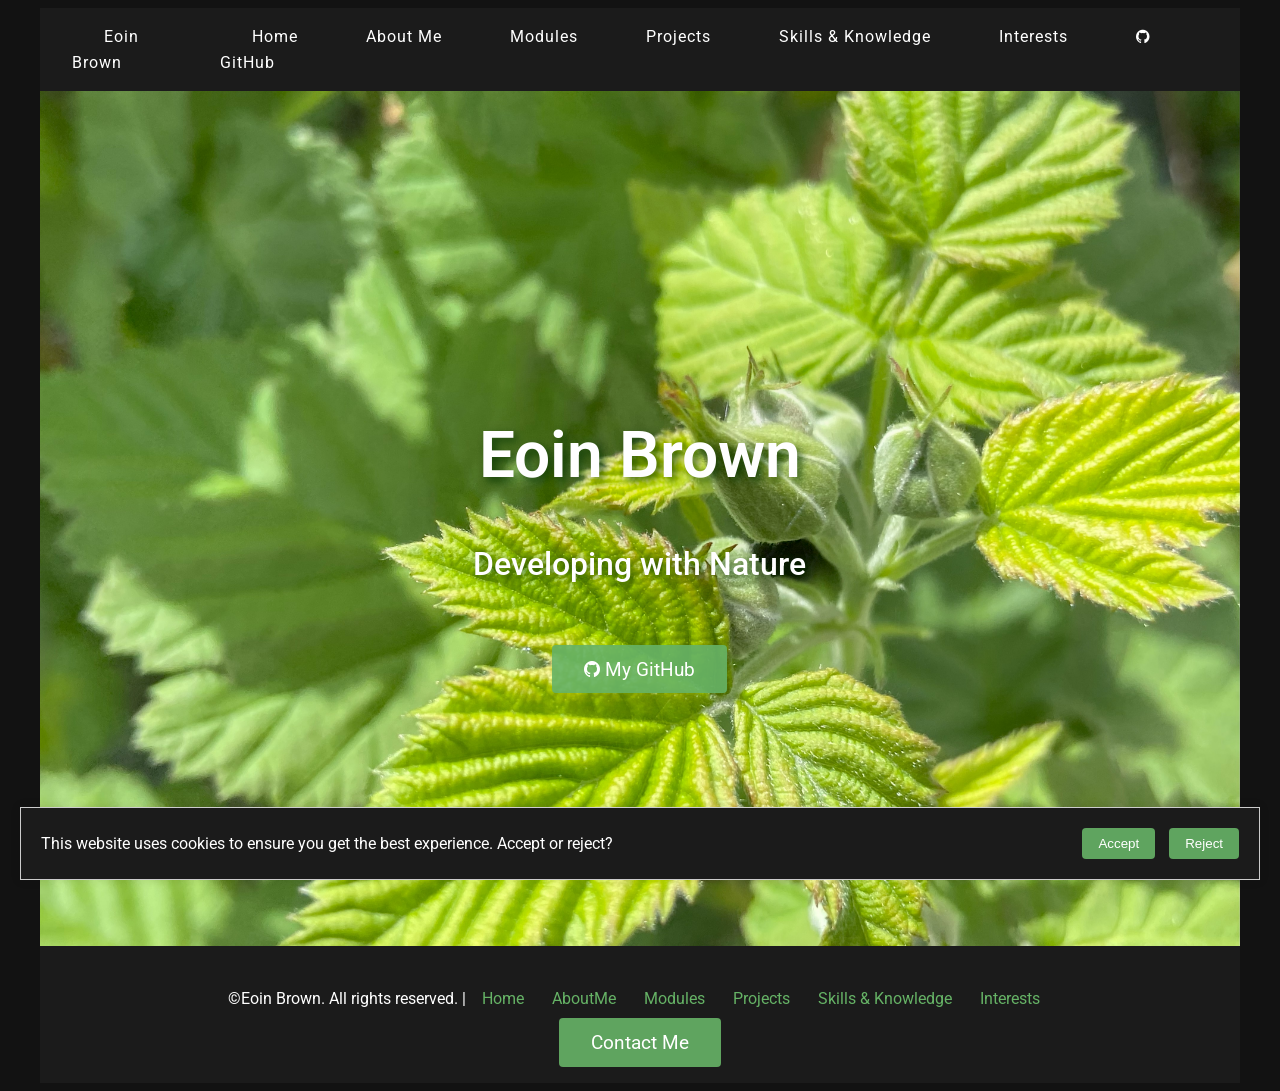
<file: index.html>
<!DOCTYPE html>
<html lang="en">

       <head>
           <meta charset="utf-8">
          <meta name="viewport" content="width=device-width, initial-scale=1.0">

          <title>Home Page</title>  


      <script>
            function myFunction1() {
                var x = document.getElementById("mynav1");
                    if (x.className === "nav1") {
                    x.className += " responsive";
                    } else {
                        x.className = "nav1"; }
            }

         </script>



        <link rel="preconnect" href="https://fonts.googleapis.com">
     <link rel="preconnect" href="https://fonts.gstatic.com" crossorigin>
     <link href="https://fonts.googleapis.com/css2?family=Roboto:ital,wght@0,100..900;1,100..900&display=swap" rel="stylesheet">


        <link rel="stylesheet" href="css/styleindex.css"> 

        <link rel="icon" type="image/x-icon" href="images/favicon.jpg">
        <link rel="stylesheet" href="https://cdnjs.cloudflare.com/ajax/libs/font-awesome/4.7.0/css/font-awesome.min.css">  
     </head>

     <body>
       <div class= "container">



         <header> 


           <div class="logo">
             <a href="index.html">Eoin Brown</a>
            </div>


                    <nav class="nav1" id="mynav1">
                          <a href="index.html">Home</a>
                          <a href="aboutMe.html"> About Me</a>
                          <a href="modules.html"> Modules</a>
                          <a href="projects.html">Projects</a>
                          <a href="skills.html">Skills & Knowledge</a>
                          <a href="interests.html"> Interests</a>
                             <a href="https://github.com/eoinbrown/"> <i class="fa fa-github"></i> GitHub </a>
                <a href="javascript:void(0);" class="icon" onclick="myFunction1()" aria-label="Open menu">
                    <i class="fa fa-bars"></i>
                    </a>
                        </nav>



     </header> 


     <section class="hero">
            <div class="hero-content">
                <h1>Eoin Brown</h1>
                <p> Developing with Nature</p>
                <a href="https://github.com/eoinbrown/" class="button1"> <i class="fa fa-github"></i> My GitHub</a>

            </div>
        </section>

      <div class="cookie-popup" id="cookiePopup">
        <div class="cookie-text">
          This website uses cookies to ensure you get the best experience. Accept or reject?
        </div>
        <div class="cookie-buttons">
          <button class="accept-btn" onclick="handleCookieChoice('accepted')">Accept</button>
          <button class="reject-btn" onclick="handleCookieChoice('rejected')">Reject</button>
        </div>
      </div>

      <script>
        window.onload = function() {
          const cookieChoice = localStorage.getItem('cookieConsent');
          if (cookieChoice) {
            document.getElementById('cookiePopup').style.display = 'none';
          }
        }

        function handleCookieChoice(choice) {
          localStorage.setItem('cookieConsent', choice);
          document.getElementById('cookiePopup').style.display = 'none';
        }
      </script>



     <footer>

                    <div class="footer">
                                  <p>&copy;Eoin Brown. All rights reserved. |
                         <a href="index.html"> Home</a>
                        <a href="aboutMe.html"> AboutMe</a>                                     
                          <a href="modules.html"> Modules</a>
                          <a href="projects.html">Projects</a>
                          <a href="skills.html">Skills & Knowledge</a>
                         <a href="interests.html"> Interests</a>
                      </p>

                        <a href="contact.html" class="button2"> Contact Me</a>   

                    </div>

      </footer>



    </div>      
   </body>  
 </html>
</file>
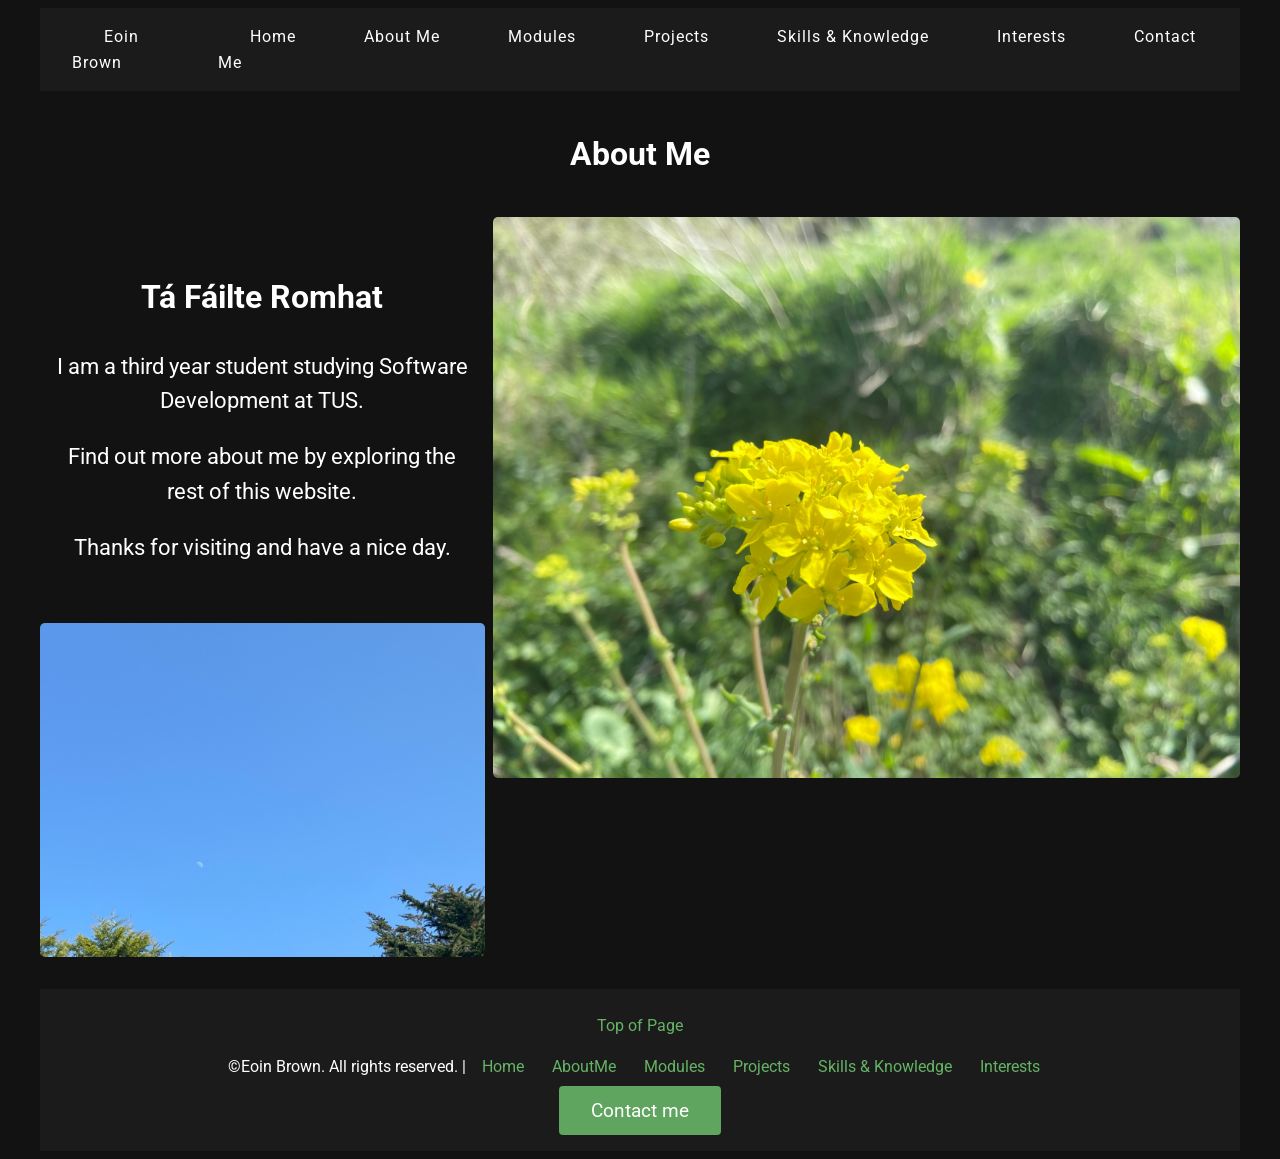
<file: aboutMe.html>
<!DOCTYPE html>
<html lang="en">
   
   <head>
       <meta charset="utf-8">
      <meta name="viewport" content="width=device-width, initial-scale=1.0">
    
      <title>About Me</title>  
                
    <script>
        function myFunction1() {
            var x = document.getElementById("mynav1");
                if (x.className === "nav1") {
                x.className += " responsive";
                } else {
                    x.className = "nav1"; }
		}

     </script>

        
    <link rel="preconnect" href="https://fonts.googleapis.com">
    <link rel="preconnect" href="https://fonts.gstatic.com" crossorigin>
   <link href="https://fonts.googleapis.com/css2?family=Roboto:ital,wght@0,100..900;1,100..900&display=swap" rel="stylesheet">

       
	<link rel="stylesheet" href="css/styleaboutme.css"> 

	<link rel="icon" type="image/x-icon" href="images/favicon.png">
   	<link rel="stylesheet" href="https://cdnjs.cloudflare.com/ajax/libs/font-awesome/4.7.0/css/font-awesome.min.css">  
    </head>

 <body>
   <div class= "container">


	 <header> 
                
	    
       <div class="logo">
         <a href="index.html">Eoin Brown</a>
        </div>
             
	  
                <nav class="nav1" id="mynav1">
                      <a href="index.html">Home</a>
                      <a href="aboutMe.html"> About Me</a>
                      <a href="modules.html"> Modules</a>
                      <a href="projects.html">Projects</a>
                      <a href="skills.html">Skills & Knowledge</a>
                      <a href="interests.html"> Interests</a>
                         <a href="contact.html"> Contact Me </a>
	        <a href="javascript:void(0);" class="icon" onclick="myFunction1()" aria-label="Open menu">
                <i class="fa fa-bars"></i>
                </a>
                    </nav>

    </header> 
 	  
           <main> 

                <div class="heading"> 
                            <h1 id="topPage"> About Me</h1>
                        </div>

           <div class="grid-container">  	
              <article class="section1-content1">
		
            		 <div class="card1"> 

                                <h2>Tá Fáilte Romhat </h2>

                              <p> I am a third year student studying Software Development at TUS. </p>

                              <p> Find out more about me by exploring the rest of this website. </p>  

                              <p> Thanks for visiting and have a nice day. </p>  
                       </div>


                  <div class="card2"> 
                     <img src="images/bluesky.jpg" alt="A blue sky with a barely visiable moon framed by trees"> <!-- This is a personal photo -->
                   </div>
         
             </article>


                <div class="section1-content2">
                    <div class="card2"> 

                        <img src="images/wildflower.jpg" alt="A zooming in focus on a yellow wildflower"> <!-- This is a personal photo -->

                     </div>
                  </div>

         </div>

         </main>   

        <footer>
        <a href= "#topPage">Top of Page</a>  


                              <p>&copy;Eoin Brown. All rights reserved. |
                     <a href="index.html"> Home</a>
                    <a href="aboutMe.html"> AboutMe</a>                                     
                      <a href="modules.html"> Modules</a>
                      <a href="projects.html">Projects</a>
                      <a href="skills.html">Skills & Knowledge</a>
                     <a href="interests.html"> Interests</a> </p>

         <a href="contact.html" class="button2"> Contact me</a>   

         </footer>
        	
       
  </div>      
 </body>  
</html>
</file>
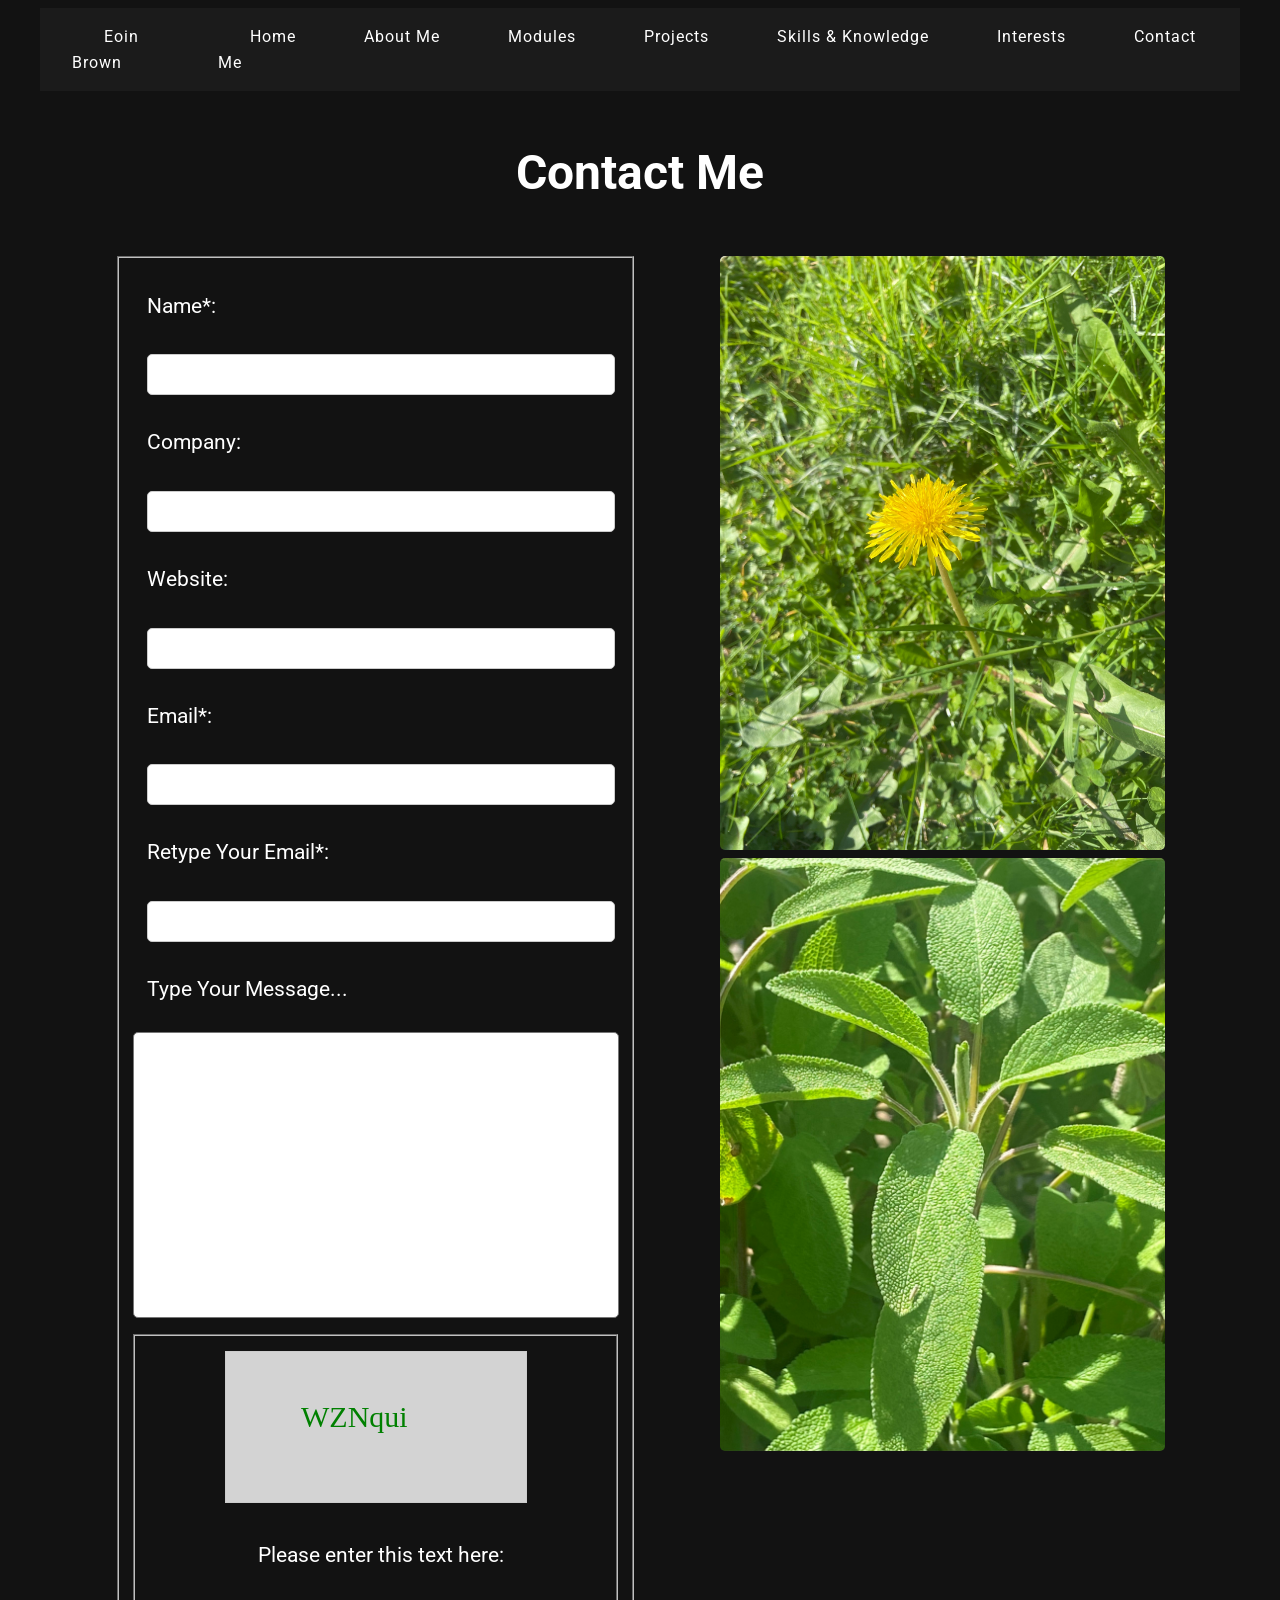
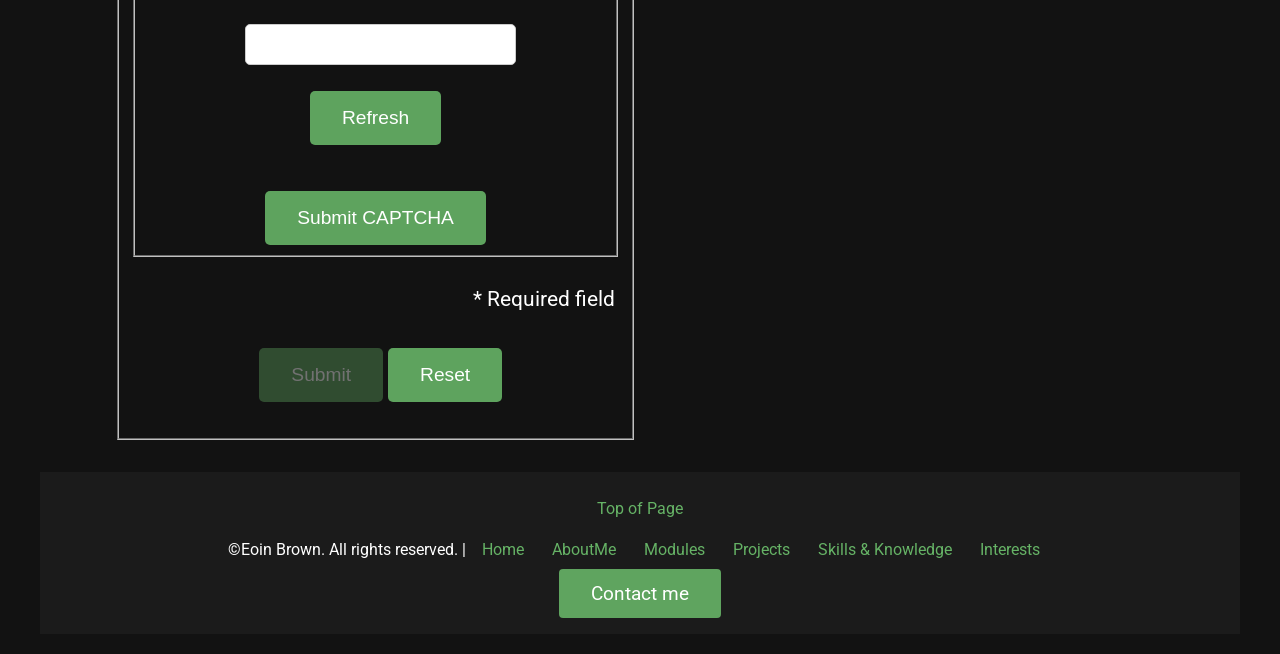
<file: contact.html>
<!DOCTYPE html>
<html lang="en">
   
   <head>
     <meta charset="utf-8">
     <meta name="viewport" content="width=device-width, initial-scale=1.0">

     <title>Contact</title> 


          <script>
                function myFunction1() {
                    var x = document.getElementById("mynav1");
                        if (x.className === "nav1") {
                        x.className += " responsive";
                        } else {
                            x.className = "nav1"; }
                }

             </script>





     <link rel="preconnect" href="https://fonts.googleapis.com">
     <link rel="preconnect" href="https://fonts.gstatic.com" crossorigin>
     <link href="https://fonts.googleapis.com/css2?family=Roboto:ital,wght@0,100..900;1,100..900&display=swap" 
           rel="stylesheet">

    <link rel="stylesheet" href="css/stylecontact.css"> 

    <link rel="icon" type="image/x-icon" href="images/favicon.jpg">

        <link rel="stylesheet" href="https://cdnjs.cloudflare.com/ajax/libs/font-awesome/4.7.0/css/font-awesome.min.css">  
  </head>

        <body>
           <div class= "container">

             <header> 

                    <div class="logo">
                 <a href="index.html">Eoin Brown</a>
                </div>

                        <nav class="nav1" id="mynav1">
                              <a href="index.html">Home</a>
                              <a href="aboutMe.html"> About Me</a>
                              <a href="modules.html"> Modules</a>
                              <a href="projects.html">Projects</a>
                              <a href="skills.html">Skills & Knowledge</a>
                              <a href="interests.html"> Interests</a>
                                 <a href="contact.html"> Contact Me </a>
                    <a href="javascript:void(0);" class="icon" onclick="myFunction1()" aria-label="Open menu">
                        <i class="fa fa-bars"></i>
                        </a>
                            </nav>

         </header> 

           <main> 

              <div class="heading"> 
                            <h1 id="topPage"> Contact Me </h1>
                           </div>  

       <div class= "grid-container"> 

           <form class = "allform" action = "https://tusprojects.net/rdwd-contact-response.php" method="post">


          <fieldset id="field1">

           <div class="form1">


           <div class="column1">

              <p><label for="name">Name*: </label></p>
              <span id="error1" class="errormessage"></span>
              <p><input type="text" name="name" id="name" autocomplete="on" ></p>


              <p><label for="company">Company: </label></p>
              <span id="error2" class="errormessage"></span>
              <p><input type="text" name="company_name" id="company" autocomplete="on" > </p>

              <p><label for="website">Website: </label></p>
              <span id="error3" class="errormessage"></span>
              <p><input type="text" name="website" id="website" autocomplete="on" ></p>


              <p><label for="email">Email*: </label></p>
              <span id="error4" class="errormessage"></span>
              <p><input type="text" name="email1" id="email" autocomplete="on" ></p>

              <p><label for="reemail">Retype Your Email*: </label></p>
              <span id="error5" class="errormessage"></span>
              <p><input type="text" name="email2" id="reemail" autocomplete="on"  ></p>

              <p><label for="query">Type Your Message... </label></p>
              <span id="error6" class="errormessage"></span>
             <textarea name="query" id="query" rows="12"></textarea>

        </div>

        </div>     

        <fieldset id="field2">
            <div id="captchaBackground">

          <canvas id="captcha"></canvas>
               <p><label for="captchaout">Please enter this text here:</label></p>
                <p><input type="text" id="captchaout" name="captchaout"></p>



                <button id="refreshButton" type="button">Refresh </button>
        <p id="output"></p>
        <span id="error7" class="errormessage"></span>

         <button type="button" id="submitCaptcha">Submit CAPTCHA</button>

              </div>

        </fieldset>

         <div class="form3">
          <p>* Required field</p>
         </div>

          <div class="form4">
            <p>
              <button type="submit" id="submitActionButton" disabled>Submit</button>
              <button type="reset" name="reset" id="reset" value="Reset">Reset</button>
            </p>
          </div>
        </fieldset>
                </form>	

         <script src="js/script.js"></script>


        <div class="section1-content2">
                    <div class="card2"> 
                          <a href="interests.html"><img src="images/dandelion.jpg" alt="Single yellow dandelion"></a>
                           <!-- This is a personal photo -->
               </div>

                    <div class="card2"> 
                          <a href="interests.html"><img src="images/Sage.jpg" alt="Sage Plant"></a>
                             <!-- This is a personal photo -->
                     </div>

        </div>

      <!--  </div> -->

     </main>   

        <footer>
           <a href= "#topPage">Top of Page</a>  

                                      <p>&copy;Eoin Brown. All rights reserved. |
                             <a href="index.html"> Home</a>
                            <a href="aboutMe.html"> AboutMe</a>                                     
                              <a href="modules.html"> Modules</a>
                              <a href="projects.html">Projects</a>
                              <a href="skills.html">Skills & Knowledge</a>
                             <a href="interests.html"> Interests</a>
              </p>

        <a href="contact.html" class="button2"> Contact me</a>   
  
    </footer>
        	
    
  </div>      
 </body>
</html>
</file>
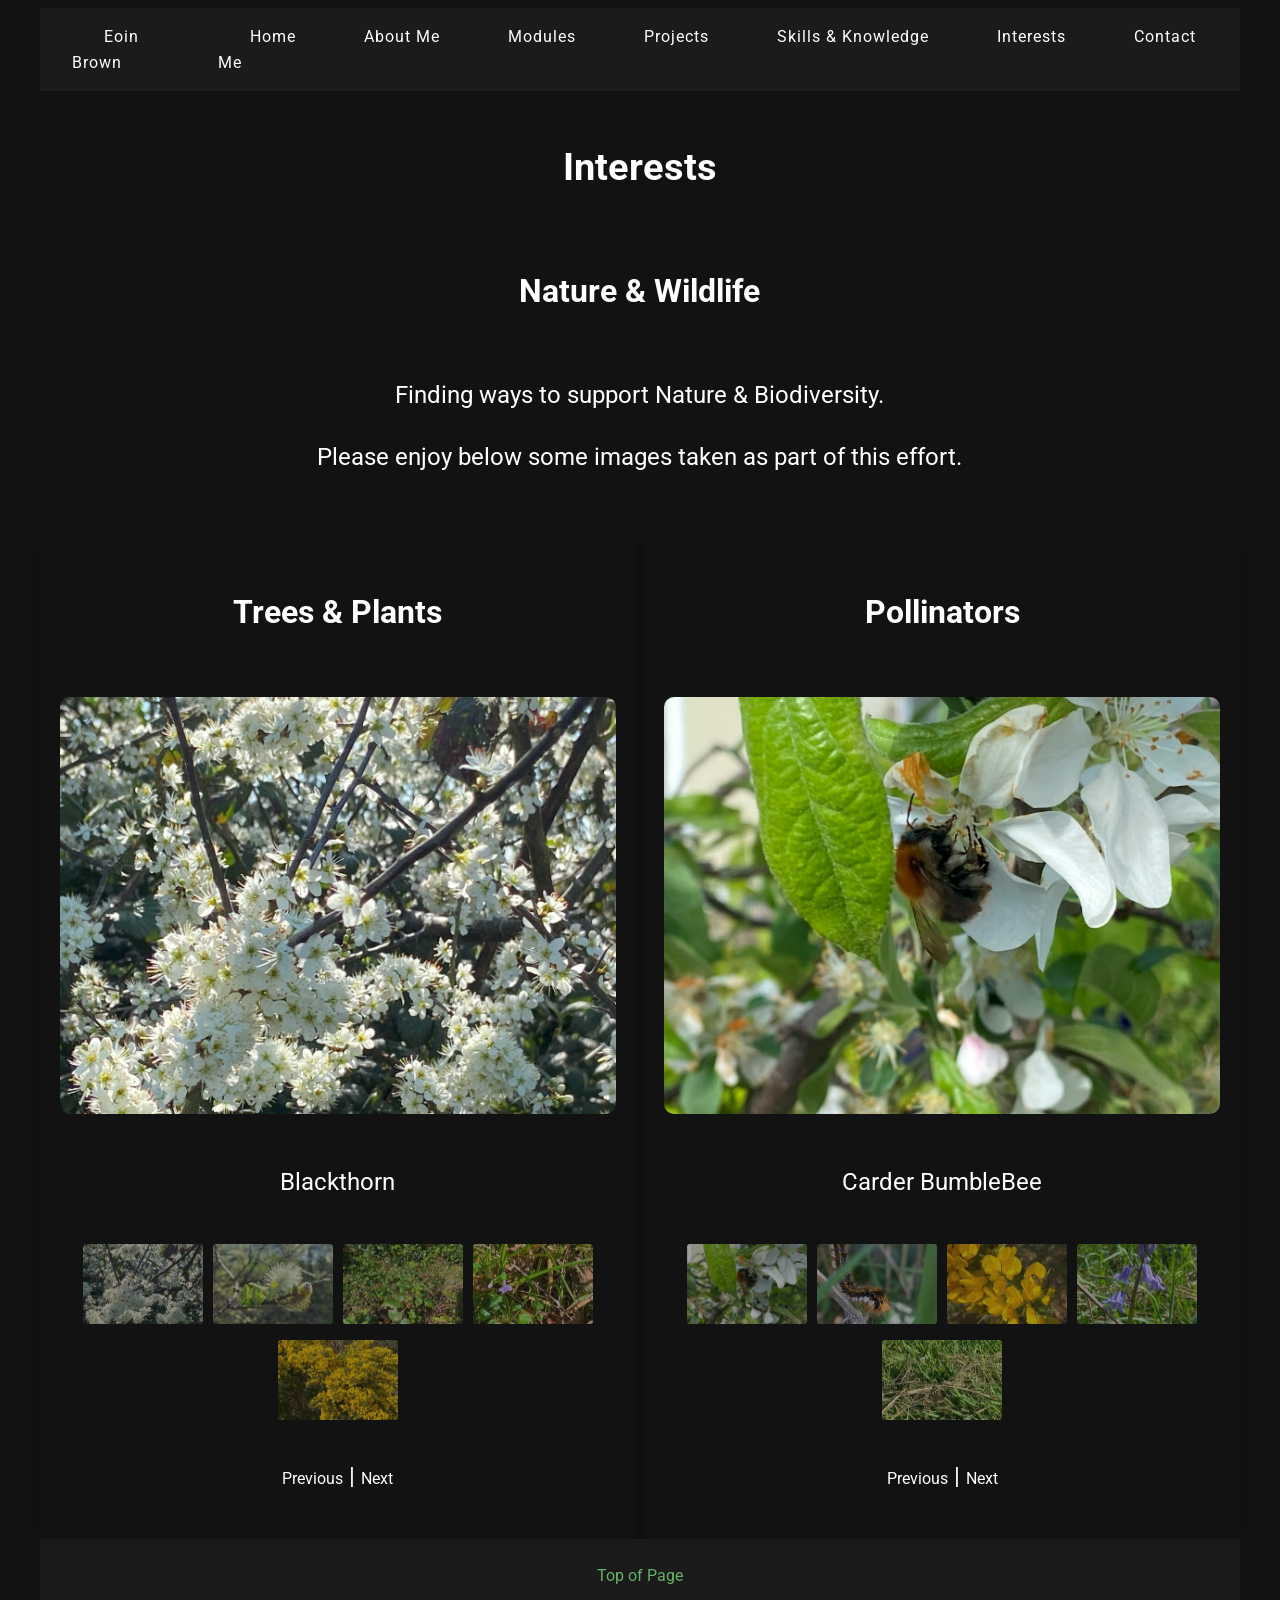
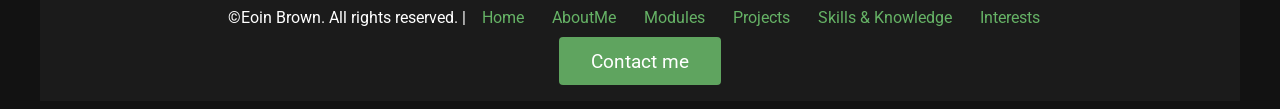
<file: interests.html>
<!DOCTYPE html>
<html lang="en">
   
   <head>
       <meta charset="utf-8">
      <meta name="viewport" content="width=device-width, initial-scale=1.0">
    
              <title>Interests</title>  

          <script>
                function myFunction1() {
                    var x = document.getElementById("mynav1");
                        if (x.className === "nav1") {
                        x.className += " responsive";
                        } else {
                            x.className = "nav1"; }
                }

             </script>

            <link rel="preconnect" href="https://fonts.googleapis.com">
        <link rel="preconnect" href="https://fonts.gstatic.com" crossorigin>
        <link href="https://fonts.googleapis.com/css2?family=Roboto:ital,wght@0,100..900;1,100..900&display=swap"
              rel="stylesheet">


            <link rel="stylesheet" href="css/stylesinterests.css"> 

            <link rel="icon" type="image/x-icon" href="images/favicon.png">
            <link rel="stylesheet" href="https://cdnjs.cloudflare.com/ajax/libs/font-awesome/4.7.0/css/font-awesome.min.css">  
 </head>

 <body>
           <div class= "container">

        <header> 

                   <div class="logo">
                 <a href="index.html"> Eoin Brown</a>
                </div>

                        <nav class="nav1" id="mynav1">
                              <a href="index.html">Home</a>
                              <a href="aboutMe.html"> About Me</a>
                              <a href="modules.html"> Modules</a>
                              <a href="projects.html">Projects</a>
                              <a href="skills.html">Skills & Knowledge</a>
                              <a href="interests.html"> Interests</a>
                                 <a href="contact.html"> Contact Me </a>
                    <a href="javascript:void(0);" class="icon" onclick="myFunction1()" aria-label="Open menu">
                        <i class="fa fa-bars"></i>
                        </a>
                            </nav>

    </header> 

    <main> 

                <div class="heading"> 
                            <h1 id="topPage"> Interests </h1>
               </div>

          <div class="grid-container">  	

              <article class="section1-content1">
                     <div class="card1"> 
                                <h2> Nature & Wildlife  </h2>
                              <p> Finding ways to support Nature & Biodiversity. </p>
                               <p>  Please enjoy below some images taken as part of this effort. </p>
                       </div>
                            </article>

        <article class="section1-content2">

        <div class="card1 gallery" id="gallery1">
          <h2>Trees & Plants</h2>
          <p>
            <img src="images/blackthorn.jpg" class="mainImg" alt="">
          </p>
          <p class="caption"></p>
          <p>
            <a href="#"><img src="images/thumbnails/blackthorn_tb.jpg" class="thumb" alt="Blackthorn" 
                             data-large="images/blackthorn.jpg"></a>   <!-- This is a personal photo -->
            <a href="#"><img src="images/thumbnails/willow_tb.jpg" class="thumb" alt="Willow"
                             data-large="images/willow.jpg"></a>   <!-- This is a personal photo -->
            <a href="#"><img src="images/thumbnails/wildbramble_tb.jpg" class="thumb" alt="Bramble" 
                             data-large="images/wildbramble.jpg"></a> <!-- This is a personal photo -->
            <a href="#"><img src="images/thumbnails/woodviolet_tb.jpg" class="thumb" alt="Wood Violet" 
                             data-large="images/woodviolet.jpg"></a> <!-- This is a personal photo -->
            <a href="#"><img src="images/thumbnails/gorse_tb.jpg" class="thumb" alt="Gorse" 
                             data-large="images/gorse.jpg"></a>  <!-- This is a personal photo -->
          </p>
          <p>
            <a href="#" class="prev">Previous</a> |
            <a href="#" class="next">Next</a>
          </p>
        </div>
         </article>

        <article class="section2-content2">

        <div class="card1 gallery" id="gallery2">
          <h2>Pollinators</h2>
          <p>
            <img src="images/carderbee.jpg" class="mainImg" alt="">
          </p>
          <p class="caption"></p>
          <p>
            <a href="#"><img src="images/thumbnails/carderbee_tb.jpg" class="thumb" alt="Carder BumbleBee" 
                             data-large="images/carderbee.jpg"></a> <!-- This is a personal photo -->
            <a href="#"><img src="images/thumbnails/caterpillar_tb.jpg" class="thumb" alt="Tiger Moth Caterpillar" 
                             data-large="images/caterpillar.jpg"></a> <!-- This is a personal photo -->
            <a href="#"><img src="images/thumbnails/hoverflygo_tb.jpg" class="thumb" alt="Hoverfly" 
                             data-large="images/hoverflygo.jpg"></a> <!-- This is a personal photo -->
            <a href="#"><img src="images/thumbnails/solitarybee_tb.jpg" class="thumb" alt="Solitary Bee" 
                             data-large="images/solitarybee.jpg"></a> <!-- This is a personal photo -->
            <a href="#"><img src="images/thumbnails/butterfly_tb.jpg" class="thumb" alt=" Speckled Wood Butterfly" 
                             data-large="images/butterfly.jpg"></a> <!-- This is a personal photo -->
          </p>
          <p>
            <a href="#" class="prev">Previous</a> |
            <a href="#" class="next">Next</a>
          </p>
        </div>
         </article>

       
            <script>
          function setupGallery(galleryId) {
            const gallery = document.getElementById(galleryId);
            const thumbnails = gallery.querySelectorAll(".thumb");
            const mainImg = gallery.querySelector(".mainImg");
            const caption = gallery.querySelector(".caption");
            const prevBtn = gallery.querySelector(".prev");
            const nextBtn = gallery.querySelector(".next");
            let currentImg = 0;

            function updateGallery(index) {
              const thumb = thumbnails[index];
              mainImg.src = thumb.dataset.large;
              caption.textContent = thumb.alt;
            }

            thumbnails.forEach((thumb, index) => {
              thumb.addEventListener("click", function (e) {
                e.preventDefault();
                currentImg = index;
                updateGallery(currentImg);
              });
            });

            prevBtn.addEventListener("click", function (e) {
              e.preventDefault();
              currentImg = (currentImg - 1 + thumbnails.length) % thumbnails.length;
              updateGallery(currentImg);
            });

            nextBtn.addEventListener("click", function (e) {
              e.preventDefault();
              currentImg = (currentImg + 1) % thumbnails.length;
              updateGallery(currentImg);
            });

            // Initialize with first image
            updateGallery(currentImg);
          }

          // Initialize both galleries
          setupGallery("gallery1");
          setupGallery("gallery2");
        </script>

    </div>

    </main>   

    <footer>
        <a href= "#topPage">Top of Page</a>  

                                      <p>&copy;Eoin Brown. All rights reserved. |
                             <a href="index.html"> Home</a>
                            <a href="aboutMe.html"> AboutMe</a>                                     
                              <a href="modules.html"> Modules</a>
                              <a href="projects.html">Projects</a>
                              <a href="skills.html">Skills & Knowledge</a>
                             <a href="interests.html"> Interests</a>     </p>

        <a href="contact.html" class="button2"> Contact me</a>   

 </footer>
         
  </div>      
 </body>  
</html>
</file>
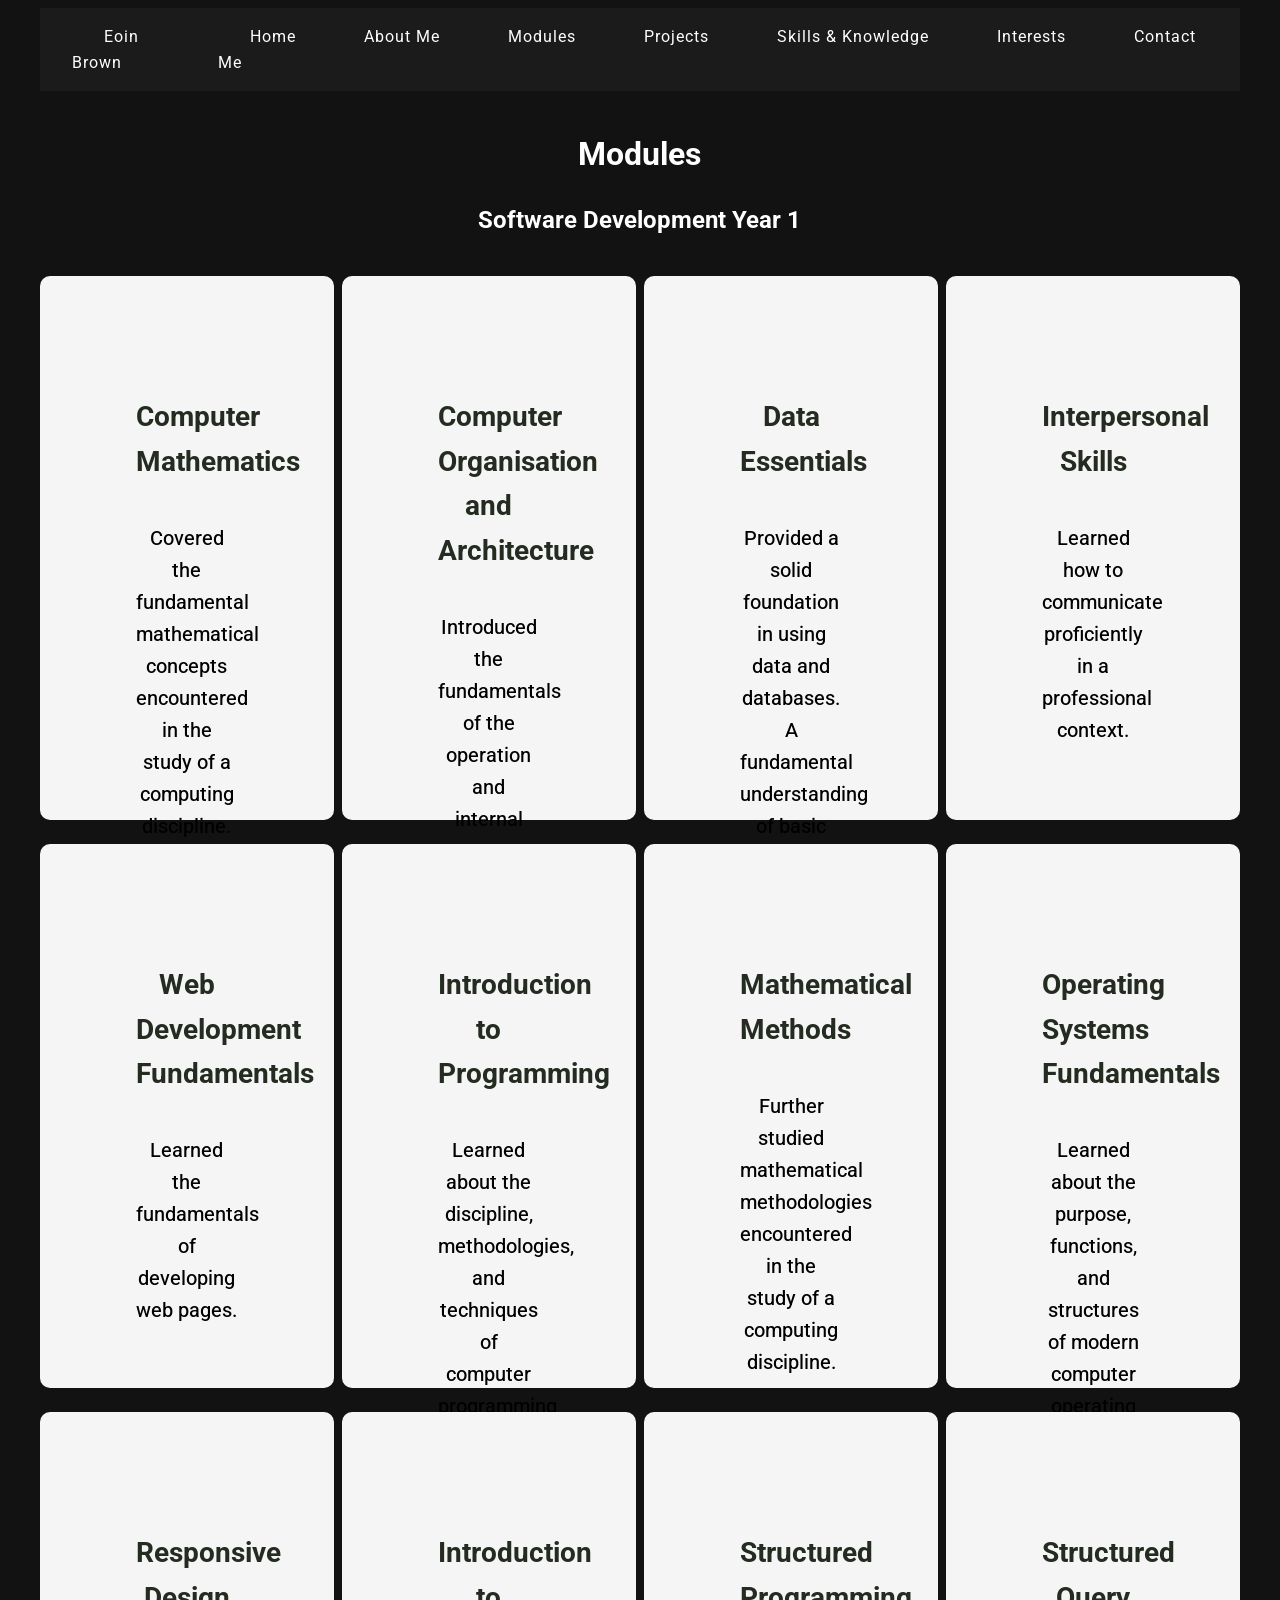
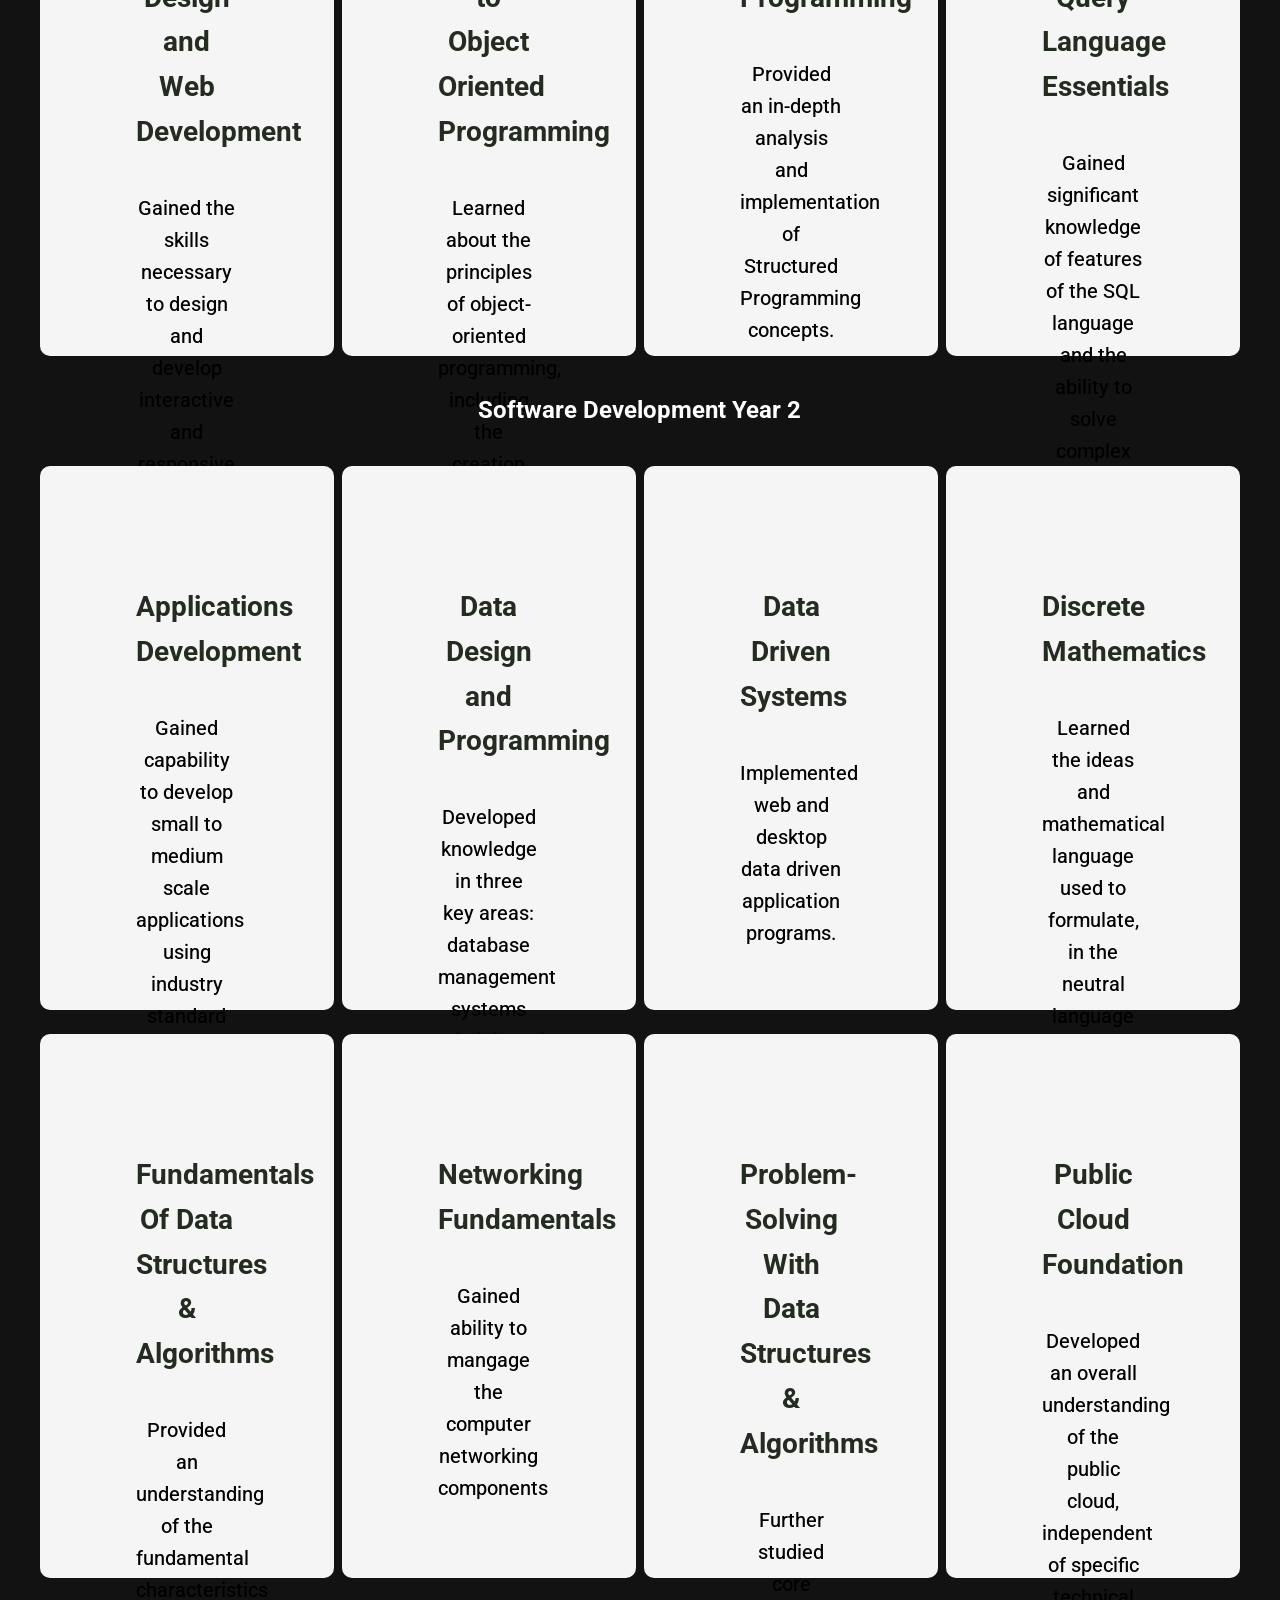
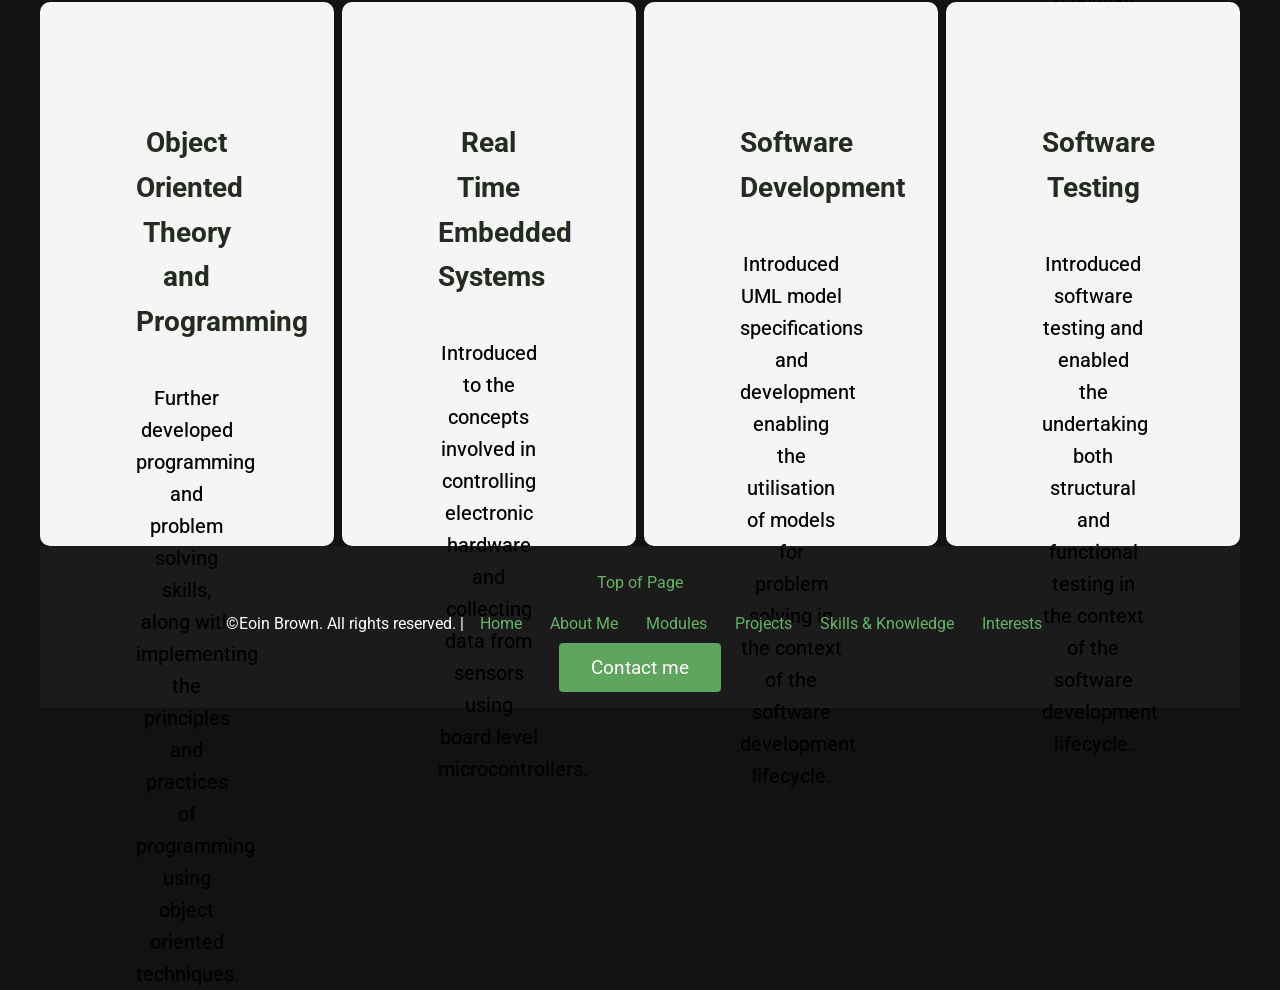
<file: modules.html>
<!DOCTYPE html>
<html lang="en">
  <head>
    <meta charset="utf-8">
    <meta name="viewport" content="width=device-width, initial-scale=1.0">
    <title>Modules</title>

 
    <script>
      function myFunction1() {
        var x = document.getElementById("mynav1");
        if (x.className === "nav1") {
          x.className += " responsive";
        } else {
          x.className = "nav1";
        }
      }
    </script>


    <link rel="preconnect" href="https://fonts.googleapis.com">
    <link rel="preconnect" href="https://fonts.gstatic.com" crossorigin>
    <link href="https://fonts.googleapis.com/css2?family=Roboto:ital,wght@0,100..900;1,100..900&display=swap" rel="stylesheet">

    <!-- External CSS and Font Awesome -->
    <link rel="stylesheet" href="css/stylemodules.css"> 
    <link rel="icon" type="image/x-icon" href="images/favicon.png">
    <link rel="stylesheet" href="https://cdnjs.cloudflare.com/ajax/libs/font-awesome/4.7.0/css/font-awesome.min.css">  
  </head>

  <body>
    <div class="container">


      <header> 
     
  
       <div class="logo">
         <a href="index.html">Eoin Brown</a>
        </div>
             

        <!-- Navigation Menu -->
        <nav class="nav1" id="mynav1">
          <a href="index.html">Home</a>
          <a href="aboutMe.html">About Me</a>
          <a href="modules.html">Modules</a>
          <a href="projects.html">Projects</a>
          <a href="skills.html">Skills & Knowledge</a>
          <a href="interests.html">Interests</a>
          <a href="contact.html">Contact Me</a>
          <a href="javascript:void(0);" class="icon" onclick="myFunction1()" aria-label="Open menu">
            <i class="fa fa-bars"></i>
          </a>
        </nav>
      </header>


      <main>
      
          <div class="heading"> 
            <h1 id="topPage">Modules</h1>
   		 <h2>Software Development Year 1</h2>
          </div>


        <div class="grid-container">
        
          <article class="section1-content1">
            <div class="card1">
              <h2>Computer Mathematics</h2>
              <p>Covered the fundamental mathematical concepts encountered in the study of a computing discipline.</p>
            </div>
          </article>

          <article class="section1-content2">
            <div class="card1">
              <h2>Computer Organisation and Architecture</h2>
              <p>Introduced the fundamentals of the operation and internal structure of a computer system.</p>
            </div>
          </article>

          <article class="section1-content3">
            <div class="card1">
              <h2>Data Essentials</h2>
              <p>Provided a solid foundation in using data and databases. A fundamental understanding of basic concepts, design, and terminology.</p>
            </div>
          </article>

          <article class="section1-content4">
            <div class="card1">
              <h2>Interpersonal Skills</h2>
              <p>Learned how to communicate proficiently in a professional context.</p>
            </div>
          </article>

          <article class="section2-content1">
            <div class="card1">
              <h2>Web Development Fundamentals</h2>
              <p>Learned the fundamentals of developing web pages.</p>
            </div>
          </article>

          <article class="section2-content2">
            <div class="card1">
              <h2>Introduction to Programming</h2>
              <p>Learned about the discipline, methodologies, and techniques of computer programming using C++.</p>
            </div>
          </article>

          <article class="section2-content3">
            <div class="card1">
              <h2>Mathematical Methods</h2>
              <p>Further studied mathematical methodologies encountered in the study of a computing discipline.</p>
            </div>
          </article>

          <article class="section2-content4">
            <div class="card1">
              <h2>Operating Systems Fundamentals</h2>
              <p>Learned about the purpose, functions, and structures of modern computer operating systems.</p>
            </div>
          </article>

          <article class="section3-content1">
            <div class="card1">
              <h2>Responsive Design and Web Development</h2>
              <p>Gained the skills necessary to design and develop interactive and responsive systems.</p>
            </div>
          </article>

          <article class="section3-content2">
            <div class="card1">
              <h2>Introduction to Object Oriented Programming</h2>
              <p>Learned about the principles of object-oriented programming, including the creation and manipulation of classes and objects.</p>
            </div>
          </article>

          <article class="section3-content3">
            <div class="card1">
              <h2>Structured Programming</h2>
              <p>Provided an in-depth analysis and implementation of Structured Programming concepts.</p>
            </div>
          </article>

          <article class="section3-content4">
            <div class="card1">
              <h2>Structured Query Language Essentials</h2>
              <p>Gained significant knowledge of features of the SQL language and the ability to solve complex problems relating to database management.</p>
            </div>
          </article>
        </div>
        
          <div class="heading"> 
       
        <h2>Software Development Year 2</h2>
        
        </div>
            
        
   <div class="grid-container">
     
      <article class="section4-content1">
            <div class="card1">
              <h2>Applications Development</h2>
              <p>Gained capability to develop small to medium scale applications using industry standard best practices and approaches.</p>
            </div>
          </article>

          <article class="section4-content2">
            <div class="card1">
              <h2>Data Design and Programming</h2>
              <p>Developed knowledge in three key areas: database management systems administration, designing databases and data programming.</p>
            </div>
          </article>

          <article class="section4-content3">
            <div class="card1">
              <h2>Data Driven Systems</h2>
              <p>Implemented web and desktop data driven application programs.</p>
            </div>
          </article>

          <article class="section4-content4">
            <div class="card1">
              <h2>Discrete Mathematics</h2>
              <p>Learned the ideas and mathematical language used to formulate, in the neutral language of mathematics, many problems that arise in the area of computer science.</p>
            </div>
          </article>

          <article class="section5-content1">
            <div class="card1">
              <h2>Fundamentals Of Data Structures & Algorithms</h2>
              <p>Provided an understanding of the fundamental characteristics of basic recursive algorithms and dynamic data structures.</p>
            </div>
          </article>

          <article class="section5-content2">
            <div class="card1">
              <h2>Networking Fundamentals</h2>
              <p>Gained ability to mangage the computer networking components </p>
            </div>
          </article>

          <article class="section5-content3">
            <div class="card1">
              <h2>Problem-Solving With Data Structures & Algorithms</h2>
              <p>Further studied core algorithmic and data structures</p>
            </div>
          </article>

          <article class="section5-content4">
            <div class="card1">
              <h2>Public Cloud Foundation</h2>
              <p>Developed an overall understanding of the public cloud, independent of specific technical roles.</p>
            </div>
          </article>

          <article class="section6-content1">
            <div class="card1">
              <h2>Object Oriented Theory and Programming</h2>
              <p> Further developed programming and problem solving skills, along with implementing the principles and practices of programming using object oriented techniques.</p>
            </div>
          </article>

          <article class="section6-content2">
            <div class="card1">
              <h2>Real Time Embedded Systems</h2>
              <p>Introduced to the concepts involved in controlling electronic hardware and collecting data from sensors using board level microcontrollers.</p>
            </div>
          </article>

          <article class="section6-content3">
            <div class="card1">
              <h2>Software Development</h2>
              <p> Introduced UML model specifications and development enabling the utilisation of models for problem solving in the context of the software development lifecycle.</p>
            </div>
          </article>

          <article class="section6-content4">
            <div class="card1">
              <h2>Software Testing</h2>
              <p>Introduced software testing and enabled the undertaking both structural and functional testing in the context of the software development lifecycle.</p>
            </div>
          </article>
        </div>


        
      </main>

 
      <footer>
        <a href="#topPage">Top of Page</a>  
        <div class="footer">
          <p>&copy;Eoin Brown. All rights reserved. |
            <a href="index.html">Home</a>
            <a href="aboutMe.html">About Me</a>
            <a href="modules.html">Modules</a>
            <a href="projects.html">Projects</a>
            <a href="skills.html">Skills & Knowledge</a>
            <a href="interests.html">Interests</a>
          </p>
          <a href="contact.html" class="button2">Contact me</a>
        </div>
      </footer>

    </div>  
  </body>  
</html>
</file>
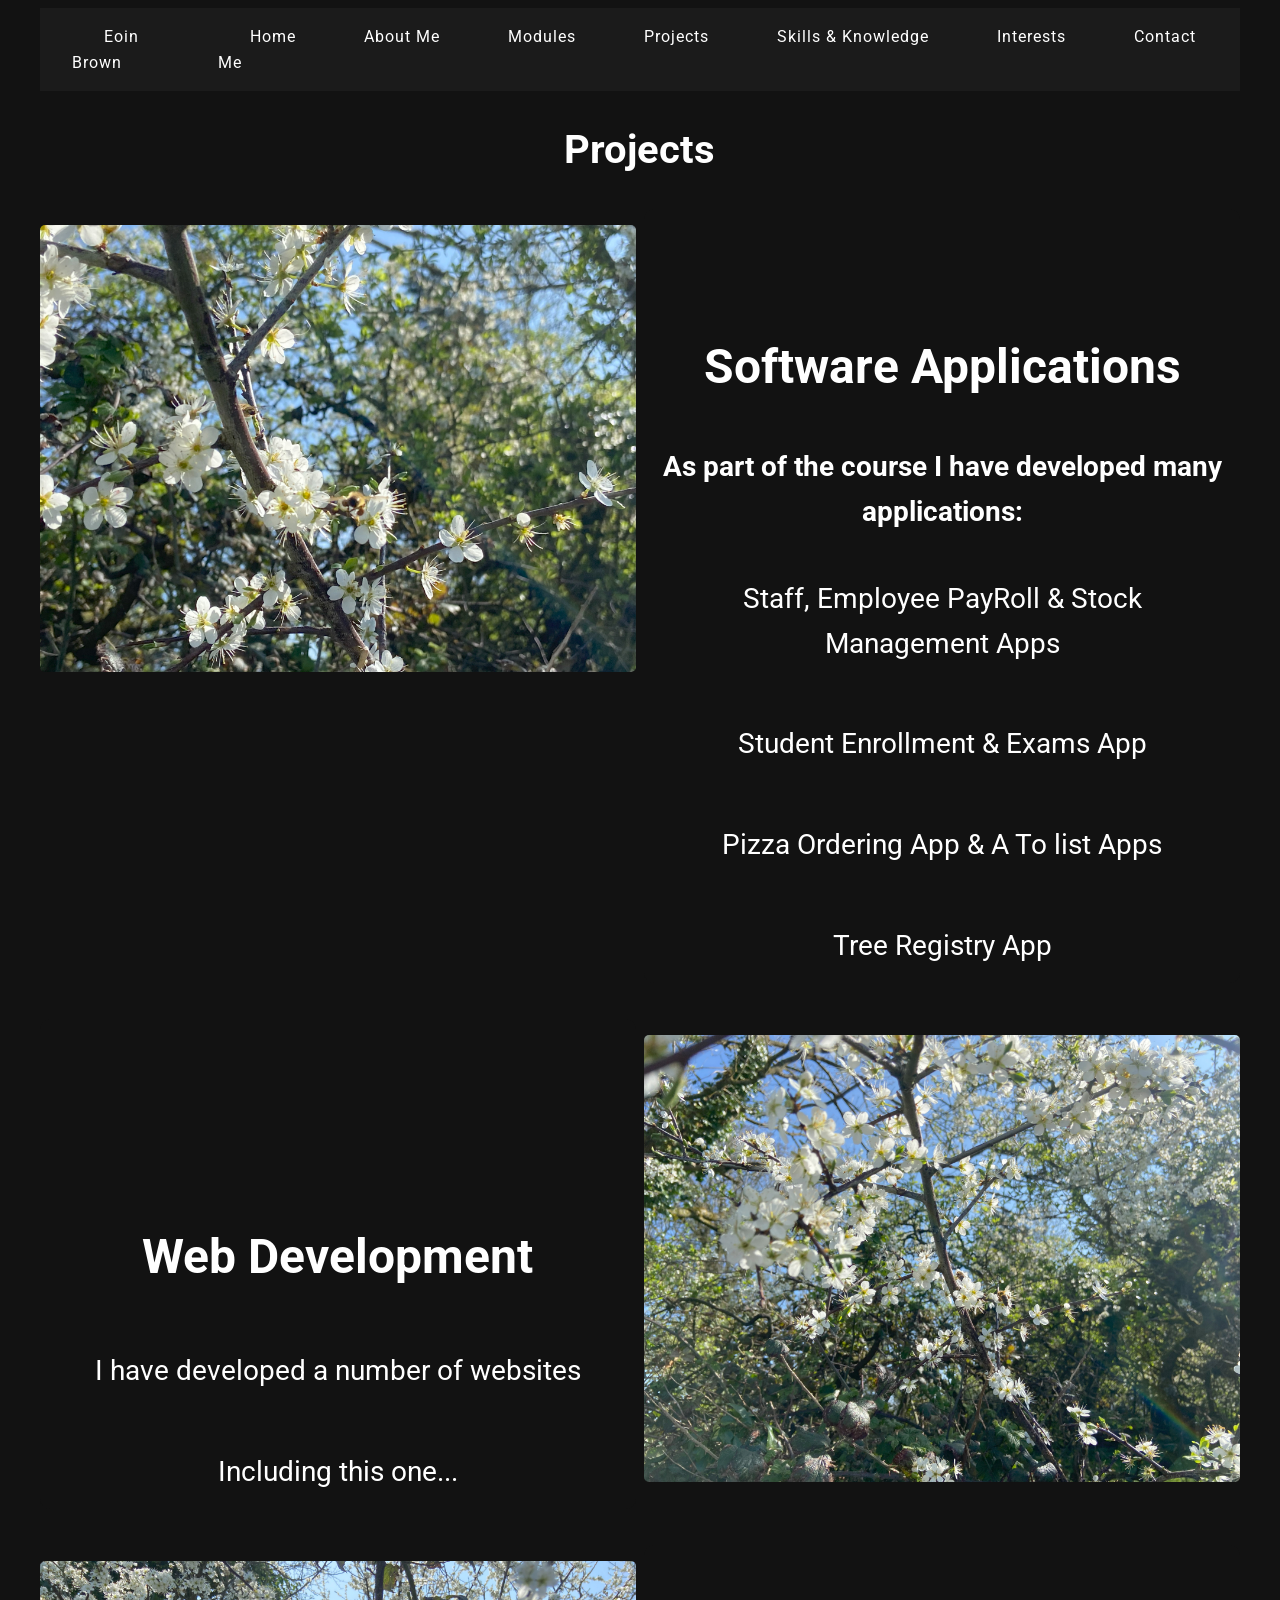
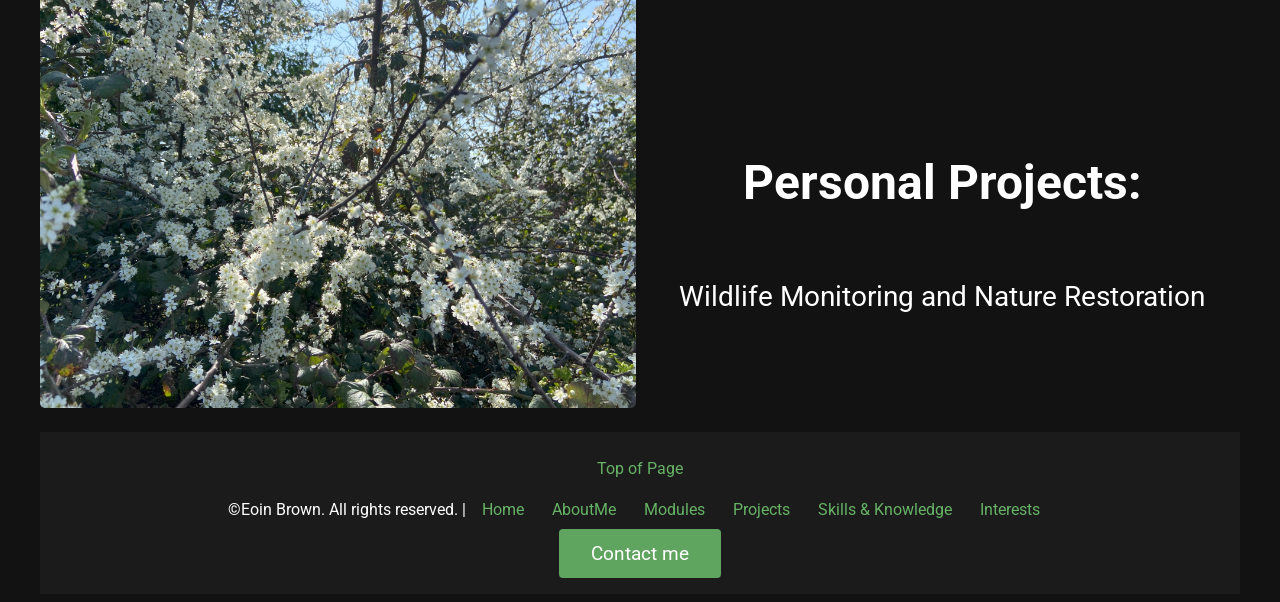
<file: projects.html>
<!DOCTYPE html>
<html lang="en">
   
       <head>
           <meta charset="utf-8">
          <meta name="viewport" content="width=device-width, initial-scale=1.0">

          <title>Projects</title>  


      <script>
            function myFunction1() {
                var x = document.getElementById("mynav1");
                    if (x.className === "nav1") {
                    x.className += " responsive";
                    } else {
                        x.className = "nav1"; }
            }

         </script>


        <link rel="preconnect" href="https://fonts.googleapis.com">
    <link rel="preconnect" href="https://fonts.gstatic.com" crossorigin>
    <link href="https://fonts.googleapis.com/css2?family=Roboto:ital,wght@0,100..900;1,100..900&display=swap" rel="stylesheet">


        <link rel="stylesheet" href="css/styleprojects.css"> 

        <link rel="icon" type="image/x-icon" href="images/favicon.jpg">
        <link rel="stylesheet" href="https://cdnjs.cloudflare.com/ajax/libs/font-awesome/4.7.0/css/font-awesome.min.css">  
    </head>

    <body>
       <div class= "container">


         <header> 

                 <div class="logo">
             <a href="index.html">Eoin Brown</a>
            </div>

                    <nav class="nav1" id="mynav1">
                          <a href="index.html">Home</a>
                          <a href="aboutMe.html"> About Me</a>
                          <a href="modules.html"> Modules</a>
                          <a href="projects.html">Projects</a>
                          <a href="skills.html">Skills & Knowledge</a>
                          <a href="interests.html"> Interests</a>
                             <a href="contact.html"> Contact Me </a>
                <a href="javascript:void(0);" class="icon" onclick="myFunction1()" aria-label="Open menu">
                    <i class="fa fa-bars"></i>
                    </a>
                        </nav>

     </header> 

       <main> 

            <div class="heading"> 
               <h1 id="topPage"> Projects </h1>
           </div>


      <div class="grid-container">  	

          <div class="section1-content1">
                 <div class="card2"> 

                          <p>   <p> <img src="images/blackthornpro2.jpg" alt="Blackthorn in flower with bee"> </p>
                                                <!-- This is a personal photo -->

                   </div>
                        </div>



            <article class="section1-content2">
                 <div class="card3"> 
                            <h2> Software Applications</h2>
                          <h3>  As part of the course I have developed many applications:</h3>
                           <p> Staff, Employee PayRoll & Stock Management Apps  </p>
                           <p> Student Enrollment & Exams App </p>
                           <p> Pizza Ordering App & A To list Apps  </p>
                           <p> Tree Registry App</p>

                   </div>
                        </article>


     <article class="section2-content1">
                 <div class="card1"> 
                            <h2> Web Development</h2>
                          <p> I have developed a number of websites </p>
                           <p> Including this one...</p>
                          

                   </div>
         </article>



        <div class="section2-content2">
                 <div class="card2"> 

                       <p> <img src="images/blackthornpro3.jpg" alt="Blackthorn in flower in focus with two bees"></p>
                                                    <!-- This is a personal photo -->

                   </div>
          </div>




     <div class="section3-content1">
                        <div class="card2"> 
                            <p> <img src="images/blackthornpro.jpg" alt="Blackthorn in flower wide view capturing many white blossoms contrasting black branches">  </p>
                                                <!-- This is a personal photo -->
                   </div>
         </div>


     <article class="section3-content2">

                            <div class="card1"> 

                  <h2> Personal Projects: </h2>
                         
                          <p>   Wildlife Monitoring and Nature Restoration		</p>
                               </div>
                        </article>

     </div>

     </main>   

    <footer>
            <a href= "#topPage">Top of Page</a>  

                                 <p>&copy;Eoin Brown. All rights reserved. |
                                 <a href="index.html"> Home</a>
                                <a href="aboutMe.html"> AboutMe</a>                                     
                                  <a href="modules.html"> Modules</a>
                                  <a href="projects.html">Projects</a>
                                  <a href="skills.html">Skills & Knowledge</a>
                                 <a href="interests.html"> Interests</a>
                  </p>

            <a href="contact.html" class="button2"> Contact me</a>   

      </footer>

  </div>      
 </body>  
</html>
</file>
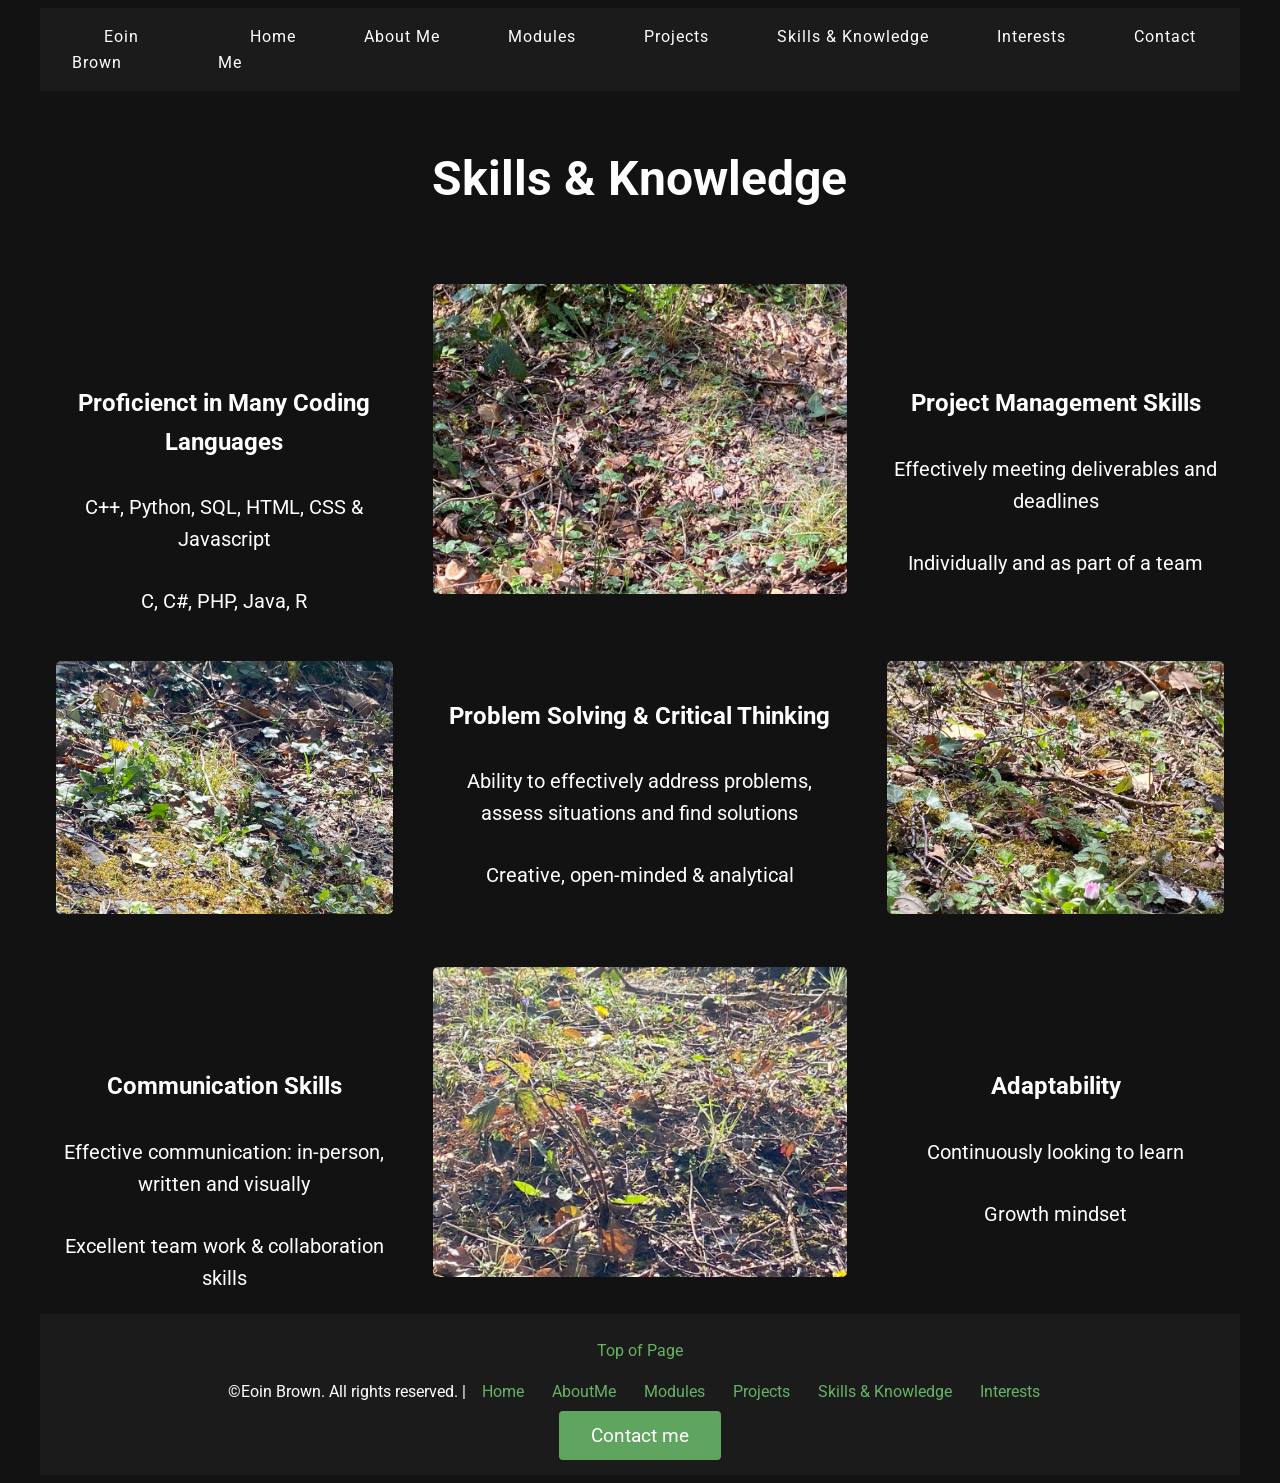
<file: skills.html>
<!DOCTYPE html>
<html lang="en">
   
       <head>
           <meta charset="utf-8">
          <meta name="viewport" content="width=device-width, initial-scale=1.0">

          <title>Skills and Knowledge</title>  

      <script>
            function myFunction1() {
                var x = document.getElementById("mynav1");
                    if (x.className === "nav1") {
                    x.className += " responsive";
                    } else {
                        x.className = "nav1"; }
            }

         </script>


        <link rel="preconnect" href="https://fonts.googleapis.com">
    <link rel="preconnect" href="https://fonts.gstatic.com" crossorigin>
    <link href="https://fonts.googleapis.com/css2?family=Roboto:ital,wght@0,100..900;1,100..900&display=swap" 
          rel="stylesheet">


        <link rel="stylesheet" href="css/styleskills.css"> 

        <link rel="icon" type="image/x-icon" href="images/favicon.jpg">
        <link rel="stylesheet" href="https://cdnjs.cloudflare.com/ajax/libs/font-awesome/4.7.0/css/font-awesome.min.css">  
    </head>

    <body>
       <div class= "container">


         <header> 

           <div class="logo">
             <a href="index.html">Eoin Brown</a>
            </div>

                    <nav class="nav1" id="mynav1">
                          <a href="index.html">Home</a>
                          <a href="aboutMe.html"> About Me</a>
                          <a href="modules.html"> Modules</a>
                          <a href="projects.html">Projects</a>
                          <a href="skills.html">Skills & Knowledge</a>
                          <a href="interests.html"> Interests</a>
                             <a href="contact.html"> Contact Me </a>
                <a href="javascript:void(0);" class="icon" onclick="myFunction1()" aria-label="Open menu">
                    <i class="fa fa-bars"></i>
                    </a>
                        </nav>

     </header> 

       <main> 

            <div class="heading"> 
                        <h1 id="topPage"> Skills & Knowledge </h1>
           </div>

      <div class="grid-container">  	

          <article class="section1-content1">
                 <div class="card1"> 

                            <h2> Proficienct in Many Coding Languages </h2>
                          <p> C++, Python, SQL, HTML, CSS & Javascript </p>
                         <p> C, C#, PHP, Java, R </p>

                   </div>
                        </article>


    <div class="section1-content2">
                 <div class="card2"> 
                             <a href="#"><img src="images/wood1.jpg" alt="Wood land floor with
                                 leaves, plants and ivy"></a>
                        <!-- This is a personal photo -->
                   </div>
                        </div>


    <article class="section1-content3">
                 <div class="card1"> 
                            <h2> Project Management Skills </h2>
                          <p> Effectively meeting deliverables and deadlines</p>
                         <p>Individually and as part of a team </p>
                   </div>
                        </article>


     <div class="section2-content1">
                 <div class="card2"> 
                             <a href="#"><img src="images/wood2.jpg" alt="Wood land floor with leaves, 
                                 plants and dandelion"></a>
                     <!-- This is a personal photo -->
                   </div>
                        </div>

    <article class="section2-content2">
                 <div class="card3"> 
                            <h2> Problem Solving & Critical Thinking </h2>
                          <p> Ability to effectively address problems, assess situations and find solutions 	</p>
                           <p> Creative, open-minded & analytical</p>

                   </div>
                        </article>

    <div class="section2-content3">
                 <div class="card2"> 
                             <a href="#"><img src="images/flightbumble.jpg" alt="Wood land floor with leaves, 
                                 plants a daisy and bumblebee in flight"></a>
                        <!-- This is a personal photo -->
                   </div>
                        </div>

     <article class="section3-content1">
                 <div class="card1"> 
                            <h2> Communication Skills  </h2>
                          <p> Effective communication: in-person, written and visually</p>
                             <p> Excellent team work & collaboration skills</p>   
                   </div>
                        </article>


    <div class="section3-content2">
                 <div class="card2"> 
                             <a href="#"><img src="images/wood3.jpg" alt="Wood land floor with leaves, 
                                 plants and undergrowth"></a>
                                <!-- This is a personal photo -->
                   </div>
                        </div>

     <article class="section3-content3">
                 <div class="card1"> 
                            <h2>Adaptability</h2>
                          <p> Continuously looking to learn	</p>
                       <p>Growth mindset  </p>       
                   </div>
            </article>

     </div>

     </main>   

    <footer>
     <a href= "#topPage">Top of Page</a>  

                                  <p>&copy;Eoin Brown. All rights reserved. |
                         <a href="index.html"> Home</a>
                        <a href="aboutMe.html"> AboutMe</a>                                     
                          <a href="modules.html"> Modules</a>
                          <a href="projects.html">Projects</a>
                          <a href="skills.html">Skills & Knowledge</a>
                         <a href="interests.html"> Interests</a> </p>

     <a href="contact.html" class="button2"> Contact me</a>   

      </footer>

  </div>      
 </body>  
</html>
</file>
<file: css/styleindex.css>
/*start of base styles */

 /*Below is an example of a group Selector*/

     ol, ul { list-style-type: none;}

   body{background-color: #121212;}

     .container{font-family: "Roboto", Calibri, sans-serif;
                       margin:auto;  
                       width:95%;
                        line-height: 1.6;
                        background-color: #121212;
                        color: white;
                                     }

         header {
            padding: 1rem 2rem;
            display: flex;
            justify-content: space-between;
            align-items: center;
            background: #1b1b1b;
         }

         header .logo a  {
            width: 1em; text-decoration: none;
            color: #fff;
            font-size: 1rem;
            letter-spacing: 1px;
            padding: 2rem;
         }


         .nav1 a {
                text-decoration: none;
                color: #fff;
                font-size: 1rem;
                letter-spacing: 1px;
                padding: 2rem;
              }


         .nav1 a:hover {
            color: rgba(102, 179, 102, 0.9);
            background-color: rgba(0, 0, 0, 0.3);
            border-radius: 5px;
         }


         /* Hero Section */

         .hero {
            background: url('../images/bramble2.jpg') no-repeat center center/cover;  /* Personal Image */
            height: 95vh; 
            display: flex;
            justify-content: center;
            align-items: center;
            text-align: center;
         }


         .hero-content h1 {
            font-size: 4rem;
            margin-bottom: 1.5rem;
            font-weight: 600;
           color: white;
          text-shadow: 4px 4px 10px rgba(0, 50, 0, 0.8), 2px 2px 200px black;;
         }

         .hero-content p {
            font-size: 2rem;
            margin-bottom: 4rem;
           color: white;
         font-weight: 500;
         text-shadow: 2px 2px 10px rgba(0, 50, 0, 0.8), 2px 2px 200px black;;
         }

         .button1 {
            background-color: rgba(102, 179, 102, 0.9);
            padding: 0.8rem 2rem;
            color: white;
            text-decoration: none;
            border-radius: 4px;
            font-size: 1.2rem;
         }


         .button2 {
            background-color: rgba(102, 179, 102, 0.9);
            padding: 0.8rem 2rem;
            color: white;
            text-decoration: none;
            border-radius: 4px;
            font-size: 1.2rem;
         }

         .cookie-popup {
              position: fixed;
              bottom: 20px;
              left: 20px;
              right: 20px;
              background-color: #1b1b1b;
              border: 1px solid #ccc;
              padding: 20px;
              box-shadow: 0px 0px 10px rgba(0,0,0,0.1);
              display: flex;
              justify-content: space-between;
              align-items: center;
              z-index: 1000;
            }

            .cookie-text {
              flex: 1;
              margin-right: 20px;
            }

            .cookie-buttons button {
              margin-left: 10px;
              padding: 8px 16px;
              border: none;
              border-radius: 4px;
              cursor: pointer;
            }

            .accept-btn {
              background-color: rgba(102, 179, 102, 0.9);
              color: white;
            }

            .reject-btn {
              background-color: rgba(102, 179, 102, 0.9);
              color: white;
            }

       
         footer {
            background-color: #1b1b1b;
            text-align: center;
            padding: 1.5rem;
         }

         footer a {
            color: #66b366;
         text-decoration: none;
         padding: 0.75rem;

         }

 @media only screen and (max-width: 600px)  {

         .grid-container{ display: grid; grid-template-columns:100%; grid-gap: 0.5em; }
            h1{font-size: 1.5em;}

         .nav1 a {display: none;}
                  .nav1 a.icon {
                    float: right;
                      display: block; padding: 1em 1.5em;
         }

                .nav1.responsive {position: relative;}
                  .nav1.responsive .icon {
                    position: absolute;
                    right: 0;
                    top: 0;}


                  .nav1.responsive a {
                    float: none;
                    display: block;
                    text-align: left;
                  }


         .hero {
            background: url('../images/bramble.jpg') no-repeat center center/cover;   /* Personal Image */
            height: 95vh; 
            display: flex;
            justify-content: center;
            align-items: center;
            text-align: center;
         }
   }

         /* end of mobile styles*/

         /* tablet styles*/

    @media only screen and (min-width: 601px) {
                 

.grid-container{display: grid; grid-template-columns: repeat(8, 1fr);  grid-gap: 0.75em;  }

         .nav1 a {display: none;}

                  .nav1 a.icon {
                    float: right;
                      display: block; padding: 1em 1.5em;
         }

                .nav1.responsive {position: relative;}
                  .nav1.responsive .icon {
                    position: absolute;
                    right: 0;
                    top: 0;}


                  .nav1.responsive a {
                    float: none;
                    display: block;
                    text-align: left;
                  }

             }


         /* end of tablet styles*/

          /* desktop styles*/
@media only screen and (min-width: 992px)            {
               


   .grid-container{display: grid; grid-template-columns: repeat(16, 1fr); grid-gap: 0.5em;}

             .nav1 a {
            display: inline; }

                     .nav1 a.icon { display: none; }  

                     h1{font-size: 3em;}
                    .introtext {grid-column: 7/11;}

                .section1-content1 {grid-column: 1/5;}
                    .section1-content2 {grid-column: 5/9;}
                    .section1-content3 {grid-column: 9/13;}
                    .section1-content4 {grid-column: 13/17;}

    }

          /* end of desktop styles*/
</file>
<file: css/styleaboutme.css>
/*start of base styles */


 /*Below is an example of a group Selector*/

            ol, ul { list-style-type: none;}

          body{background-color: #121212;}


            .container{font-family: "Roboto", Calibri, sans-serif;
                               margin:auto;  
                               width:95%;
            line-height: 1.6;
            background-color: #121212;
            color: white;
         }


         img {max-width:100%; height:auto; border-radius: 5px; }

                .grid-container img {width: 100%; height: 100%; object-fit:cover;}


         .grid-container{padding-bottom: 1.5em;}


        header {
            padding: 1rem 2rem;
            display: flex;
            justify-content: space-between;
            align-items: center;
            background: #1b1b1b;
         }

         header .logo a  {
            width: 1em; text-decoration: none;
            color: #fff;
            font-size: 1rem;
            letter-spacing: 1px;
            padding: 2rem;

         }

         .nav1 a {
            text-decoration: none;
            color: #fff;
            font-size: 1rem;
            letter-spacing: 1px;
            padding: 2rem;}


         .nav1 a:hover {
            color:rgba(102, 179, 102, 0.9);
            background-color: rgba(0, 0, 0, 0.3);
            border-radius: 5px;
          }

            .heading {text-align: center; padding-bottom: 1em; padding-top: 1em;}

           .card1 {padding: 0.5em; padding-bottom: 2.25em;
                   padding-top: 1.75em; 
                   border-radius: 10px; 
                   background:#121212 ; color: white;}

                   .card1 h2 { font-size: 2em; text-align: center; color: white;}

                 .card1 p { font-size:1.35em;
                           font-weight: 400; text-align: center;}

        .card2 { border-radius: 10px;}

         .button1 {
            background-color: rgba(102, 179, 102, 0.9);
            padding: 0.8rem 2rem;
            color: white;
            text-decoration: none;
            border-radius: 4px;
            font-size: 1.2rem;
           }


          .button2 {
            background-color: rgba(102, 179, 102, 0.9);
            padding: 0.8rem 2rem;
            color: white;
            text-decoration: none;
            border-radius: 4px;
            font-size: 1.2rem;
           }


          footer {
            background-color: #1b1b1b;
            text-align: center;
            padding: 1.5rem;
           }

          footer a {
            color: #66b366;
        text-decoration: none;
        padding: 0.75rem;  }


 @media only screen and (max-width: 600px)         {

     .grid-container {display: grid; grid-template-columns: repeat(2, 1fr); grid-gap: 0.5em; }
        h1{font-size: 1.5em;}

     .nav1 a {display: none;}

              .nav1 a.icon {
                float: right;
                  display: block; padding: 1em 1.5em;}

        .nav1.responsive {position: relative;}

    .nav1.responsive .icon {
                position: absolute;
                right: 0;
                top: 0;}


              .nav1.responsive a {
                float: none;
                display: block;
                text-align: left;}

        h1{font-size: 2em;}
                .heading {grid-column: 1/4; text-align: center;}

                 .section1-content1 {grid-column: 1/3;}
                .section1-content2 {grid-column: 1/3;}

}


       /* end of mobile styles*/

       /* tablet styles*/

 @media only screen and (min-width: 601px)  {

        .grid-container{display: grid; grid-template-columns: repeat(8, 1fr);}

         .nav1 a {display: none;}

                  .nav1 a.icon {
                    float: right;
                      display: block; padding: 1em 1.5em;}

                .nav1.responsive {position: relative;}

                  .nav1.responsive .icon {
                    position: absolute;
                    right: 0;
                    top: 0;}

                  .nav1.responsive a {
                    float: none;
                    display: block;
                    text-align: left;}


                    h1{font-size: 2em;}
                
                     .section1-content1 {grid-column: 1/7;}
                    .section1-content2 {grid-column: 5/9;}
    
     }      
  /* end of tablet styles*/
               
  /* desktop styles*/

@media only screen and (min-width: 992px) {

        .nav1 a {
            display: inline; }

        .nav1 a.icon {
            display: none;}  

                .grid-container{display: grid; grid-template-columns: repeat(16, 1fr);  grid-gap: 0.5em;}


                     h1{font-size: 2em;}


                .section1-content1 {grid-column: 1/7;}
                    .section1-content2 {grid-column: 7/17;}
                      .section1-content3 {grid-column: 1/7;}
            }

  /* end of desktop styles*/
</file>
<file: css/stylecontact.css>
/*start of base styles */

 /*Below is an example of a group Selector*/

            ol, ul { list-style-type: none;}

          body{background-color: #121212;}

            .container{font-family: "Roboto", Calibri, sans-serif;
                               margin:auto;  
                               width:95%;
            line-height: 1.6;
            background-color: #121212;
            color: white;
         }

                .grid-container img {width: auto; height: auto; object-fit:cover;}

                 img {max-width:100%; height:auto; border-radius: 5px; }

        header {
            padding: 1rem 2rem;
            display: flex;
            justify-content: space-between;
            align-items: center;
            background: #1b1b1b;
         }

         header .logo a  {
            width: 1em; text-decoration: none;
            color: #fff;
            font-size: 1rem;
            letter-spacing: 1px;
            padding: 2rem;

         }

         .nav1 a {
            text-decoration: none;
            color: #fff;
            font-size: 1rem;
            letter-spacing: 1px;
            padding: 2rem;}

         .nav1 a:hover {
            color:rgba(102, 179, 102, 0.9);
            background-color: rgba(0, 0, 0, 0.3);
            border-radius: 5px;
          }

            .heading {text-align: center; padding: 0.5em;  font-size: 1.5em;}

             .card1 {padding-top: 1em;}

            .card1 h2 { text-align: center; color: white;}

              .card1 p { font-size:1.25em;
                    font-weight: 400; text-align: center;}

        .card2 {border-radius: 5px;}


        .allform {padding-bottom: 2em;}
        .allform p {font-size: 1.30rem; padding: 0.25em; padding-left: 0.75em;}


        .allform textarea {
          display: block;
          margin: 0 auto 1rem auto;
          width: 95%;

        }
        .form3 {text-align: right;}
        .form4 {text-align: center;}


         button {
          padding: 1rem 2rem;
          font-size: 1.2rem;
          border-radius: 5px;
          border: none;
          background-color: rgba(102, 179, 102, 0.9);
          color: white;
          cursor: pointer;
        }

        button:hover {
          background-color: #55a355;
        }

        button:disabled {
            opacity: 0.4; 
            cursor: not-allowed;
          }

        textarea {
          font-size: 1.5em;  
        width: 80%;  
        margin: auto;
          padding: 0.5em;  
        border-radius: 5px;
        resize: none;
            overflow-y: auto;

        }

        input {
          padding: 0.5rem;
          font-size: 1.25rem;
          border-radius: 5px;
          border: 1px solid #ccc;
          width: 100%;
          box-sizing: border-box;
        }

        .button2 {
            background-color: rgba(102, 179, 102, 0.9);
            padding: 0.8rem 2rem;
            color: white;
            text-decoration: none;
            border-radius: 4px;
            font-size: 1.2rem;
           }

    
          footer {
            background-color: #1b1b1b;
            text-align: center;
            padding: 1.5rem;
           }

          footer a {
            color: #66b366;
        text-decoration: none;
        padding: 0.75rem;

          }


        #captchaBackground {
            display: flex;
            flex-direction: column;
            align-items: center;
        }

        #captcha {
            border: 1px solid #ccc;
            background-color: #D3D3D3;
            color: black;
            margin: 10px 0;
        }

        #output {
            margin-top: 10px;
            font-weight: bold;
            padding: 0.25em;
            font-size: 1.5em;
        }

        .correctCaptcha {
          color: green;
        }

        .incorrectCaptcha {
          color: lightgrey;
        }


 @media only screen and (max-width: 600px)         {

        .grid-container{ display: grid; grid-template-columns:100%; grid-gap: 0.5em; }

        h1{font-size: 1.5em;}

         .nav1 a {display: none;}

                  .nav1 a.icon {
                    float: right;
                      display: block; padding: 1em 1.5em;}

            .nav1.responsive {position: relative;}

        .nav1.responsive .icon {
                    position: absolute;
                    right: 0;
                    top: 0;}

                  .nav1.responsive a {
                    float: none;
                    display: block;
                    text-align: left;}

            h1{font-size: 2em;}

           img {display: none;}   

        }



         /* end of mobile styles*/

         /* tablet styles*/

 @media only screen and (min-width: 601px)  {

        .grid-container {display: grid; grid-template-columns: repeat(8, 1fr);}

         .nav1 a {display: none;}

                  .nav1 a.icon {
                    float: right;
                      display: block; padding: 1em 1.5em;}

                .nav1.responsive {position: relative;}

                  .nav1.responsive .icon {
                    position: absolute;
                    right: 0;
                    top: 0;}


                  .nav1.responsive a {
                    float: none;
                    display: block;
                    text-align: left;}

                    h1 {font-size: 2em;}
                    .heading {grid-column: 3/9;}


             }      
          /* end of tablet styles*/


          /* desktop styles*/
     @media only screen and (min-width: 992px) {


        .nav1 a {display: inline;}

        .nav1 a.icon {display: none;        }  

             .grid-container {display: grid; grid-template-columns: repeat(16, 1fr);  grid-gap: 0.5em;}


             h1 {font-size: 2em;}
           .allform {grid-column: 2/9;}  
          .section1-content2 {grid-column: 10/16;}


        }	 

          /* end of desktop styles*/
</file>
<file: css/stylesinterests.css>
/*start of base styles */

         /*Below is an example of a group Selector*/

            ol, ul { list-style-type: none;}

          body{background-color: #121212;}


            .container{font-family: "Roboto", Calibri, sans-serif;
                                     margin:auto;  
                                    width:95%;
                                    line-height: 1.6;
                                     background-color: #121212;
                                     color: white;
                                     }

        header {
            padding: 1rem 2rem;
            display: flex;
            justify-content: space-between;
            align-items: center;
            background: #1b1b1b;
         }

         header .logo a  {
            width: 1em; text-decoration: none;
            color: #fff;
            font-size: 1rem;
            letter-spacing: 1px;
            padding: 2rem;

         }

         .nav1 a {
            text-decoration: none;
            color: #fff;
            font-size: 1rem;
            letter-spacing: 1px;
            padding: 2rem;}



         .nav1 a:hover {
            color:rgba(102, 179, 102, 0.9);
            background-color: rgba(0, 0, 0, 0.3);
            border-radius: 5px;
          }

            .heading {text-align: center; padding-top: 1em; font-size: 1.20em}

           .card1 {padding: 1em; border-radius: 10px; background:#121212 ; color: white;}


                .card1 h2 { text-align: center; color: white; font-size: 2em; padding-bottom: 1em;}
                 .card1 p { font-size:1.5em;
                    font-weight: 400; text-align: center;}

         .button1 {
            background-color: rgba(102, 179, 102, 0.9);
            padding: 0.8rem 2rem;
            color: white;
            text-decoration: none;
            border-radius: 4px;
            font-size: 1.2rem;
           }


          .button2 {
            background-color: rgba(102, 179, 102, 0.9);
            padding: 0.8rem 2rem;
            color: white;
            text-decoration: none;
            border-radius: 4px;
            font-size: 1.2rem;
           }

          footer {
            background-color: #1b1b1b;
            text-align: center;
            padding: 1.5rem;
           }

          footer a {
            color: #66b366;
        text-decoration: none;
        padding: 0.75rem;  }


        img {
            max-width: 100%;
            height: auto;
            display: block;
            margin: 0 auto;
        }


        .caption {
            font-family: 'Roboto', sans-serif;
            font-size: 30px;
            font-weight: 600;
            margin: 20px 0 12px;
            color: white;
            text-align: center;
            padding: 5px 10px;
            display: inline-block;
        }


        .thumb {

         display: inline-block;
         opacity: 0.6;
            transition: opacity 0.3s ease;
            width: 120px;
            height: 80px;

            border-radius: 5px;
            cursor: pointer;
            border: 2px solid transparent;    
        }

        .thumb:hover {
            opacity: 1;
            border-color: white;
        }


        a {
            text-decoration: none;
            color: white;
            font-size: 16px;
        }

        .mainImg {
            border-radius: 10px;
            max-height: 500px;
            object-fit: contain;
            margin-bottom: 10px;
        }


        .gallery {
            text-align: center;
            padding: 20px;
            background-color: #121212;
            border-radius: 12px;
            box-shadow: 0 2px 10px rgba(0, 0, 0, 0.1);
        }


        @media (max-width: 768px) {
            .thumb {
                width: 80px;
                height: 60px;
            }

            .mainImg {
                max-height: 250px;
            }

            .caption {
                font-size: 16px;
            }
        }


         @media only screen and (max-width: 600px)         {

         .grid-container{ display: grid; grid-template-columns: repeat(2, 1fr); grid-gap: 0.5em; }
            h1{font-size: 1.5em;}

              .nav1 a {display: none;}

                  .nav1 a.icon {
                    float: right;
                      display: block; padding: 1em 1.5em;}

            .nav1.responsive {position: relative;}

               .nav1.responsive .icon {
                    position: absolute;
                    right: 0;
                    top: 0;}


                  .nav1.responsive a {
                    float: none;
                    display: block;
                    text-align: left;}

            h1{font-size: 2em;}


                     .section1-content1 {grid-column: 1/3;}
                    .section1-content2 {grid-column: 1/3;}
                    .section2-content2 {grid-column: 1/3;}
        }


         /* end of mobile styles*/

         /* tablet styles*/

           @media only screen and (min-width: 601px)  {

               .grid-container{display: grid; grid-template-columns: repeat(8, 1fr);}


                  .nav1 a {display: none;}

                  .nav1 a.icon {
                    float: right;
                      display: block; padding: 1em 1.5em;}

                .nav1.responsive {position: relative;}

                  .nav1.responsive .icon {
                    position: absolute;
                    right: 0;
                    top: 0;}


                  .nav1.responsive a {
                    float: none;
                    display: block;
                    text-align: left;}


                    h1{font-size: 2em;}

                     .section1-content1 {grid-column: 1/9;}
                    .section1-content2 {grid-column: 1/9;}
                    .section2-content2 {grid-column: 1/9;}

             }      
          /* end of tablet styles*/

          /* desktop styles*/
            @media only screen and (min-width: 992px) {

                 .nav1 a.icon {display: none;}  

                   .nav1 a {display: inline;}

                .grid-container{display: grid; grid-template-columns: repeat(16, 1fr);  grid-gap: 0.5em; grid-row-gap: 1.5em;}

                h1{font-size: 2em;}

                    .section1-content1 {grid-column: 1/17;}
                    .section1-content2 {grid-column: 1/9;}
                    .section2-content2 {grid-column: 9/17;}

            } 

          /* end of desktop styles*/
</file>
<file: css/stylemodules.css>
/*start of base styles */


         /*Below is an example of a group Selector*/

            ol, ul { list-style-type: none;}

          body{background-color: #121212;}


            .container{font-family: "Roboto", Calibri, sans-serif;
                               margin:auto;  
                               width:95%;
                                line-height: 1.6;
                                background-color: #121212;
                                color: white;
                             }

      header {
            padding: 1rem 2rem;
            display: flex;
            justify-content: space-between;
            align-items: center;
            background: #1b1b1b;
         }

          header .logo a  {
            width: 1em; text-decoration: none;
            color: #fff;
            font-size: 1rem;
            letter-spacing: 1px;
            padding: 2rem;
         }

         .nav1 a {
            text-decoration: none;
            color: #fff;
            font-size: 1rem;
            letter-spacing: 1px;
            padding: 2rem;}


         .nav1 a:hover {
            color:rgba(102, 179, 102, 0.9);
            background-color: rgba(0, 0, 0, 0.3);
            border-radius: 5px;
          }


            .heading {text-align: center; padding: 1em;}

           .card1 {padding: 6em; border-radius: 10px; background: #F5F5F5; color:black; height: 22em;}

                .card1:hover { background: lightgreen; box-shadow: 0 0 1em #000019;}

                .card1 h2 {padding-bottom: 0.5em; font-size: 1.75em; text-align: center; color: #242c21;}

                 .card1 p { font-size:1.25em;
                    font-weight: 450; text-align: center; }

         .button1 {
            background-color: rgba(102, 179, 102, 0.9);
            padding: 0.8rem 2rem;
            color: white;
            text-decoration: none;
            border-radius: 4px;
            font-size: 1.2rem;
           }


          .button2 {
            background-color: rgba(102, 179, 102, 0.9);
            padding: 0.8rem 2rem;
            color: white;
            text-decoration: none;
            border-radius: 4px;
            font-size: 1.2rem;
           }

      
          footer {
            background-color: #1b1b1b;
            text-align: center;
            padding: 1.5rem;
           }

          footer a {
            color: #66b366;
        text-decoration: none;
        padding: 0.75rem;

          }


  @media only screen and (max-width: 600px)         {

         .grid-container{ display: grid; grid-template-columns:100%; grid-gap: 0.5em; }
            h1{font-size: 1.5em;}

         .nav1 a {display: none;}

                  .nav1 a.icon {
                    float: right;
                      display: block; padding: 1em 1.5em;}

            .nav1.responsive {position: relative;}

        .nav1.responsive .icon {
                    position: absolute;
                    right: 0;
                    top: 0;}


                  .nav1.responsive a {
                    float: none;
                    display: block;
                    text-align: left;}


                h1{font-size: 2em;}
                            
             .section1-content1 {grid-column: 1/2;}
            .section1-content2 {grid-column: 1/2;}
            .section1-content3 {grid-column: 1/2;}
            .section1-content4 {grid-column: 1/2;}

  
             .section2-content1 {grid-column: 1/2;}
            .section2-content2 {grid-column: 1/2;}
            .section2-content3 {grid-column: 1/2;}
            .section2-content4 {grid-column: 1/2;}

            .section3-content1 {grid-column: 1/2;}
            .section3-content2 {grid-column: 1/2;}
            .section3-content3 {grid-column: 1/2;}
            .section3-content4 {grid-column: 1/2;}

	        .section4-content1 {grid-column: 1/2;}
            .section4-content2 {grid-column: 1/2;}
            .section4-content3 {grid-column: 1/2;}
            .section4-content4 {grid-column: 1/2;}

  
             .section5-content1 {grid-column: 1/2;}
            .section5-content2 {grid-column: 1/2;}
            .section5-content3 {grid-column: 1/2;}
            .section5-content4 {grid-column: 1/2;}

            .section6-content1 {grid-column: 1/2;}
            .section6-content2 {grid-column: 1/2;}
            .section6-content3 {grid-column: 1/2;}
            .section6-content4 {grid-column: 1/2;}

       }
 

          /* end of mobile styles*/

          /* tablet styles*/

   @media only screen and (min-width: 601px)  {

          .grid-container{display: grid; grid-template-columns: repeat(8, 1fr);}
              
           
        .nav1 a {display: none;}

          .nav1 a.icon {
            float: right;
              display: block; padding: 1em 1.5em;}

        .nav1.responsive {position: relative;}

          .nav1.responsive .icon {
            position: absolute;
            right: 0;
            top: 0;}


          .nav1.responsive a {
            float: none;
            display: block;
            text-align: left;}


            h1{font-size: 2em;}
          
                
              .section1-content1 {grid-column: 1/2;}
            .section1-content2 {grid-column: 1/2;}
            .section1-content3 {grid-column: 1/2;}
            .section1-content4 {grid-column: 1/2;}

  
             .section2-content1 {grid-column: 1/2;}
            .section2-content2 {grid-column: 1/2;}
            .section2-content3 {grid-column: 1/2;}
            .section2-content4 {grid-column: 1/2;}

            .section3-content1 {grid-column: 1/2;}
            .section3-content2 {grid-column: 1/2;}
            .section3-content3 {grid-column: 1/2;}
            .section3-content4 {grid-column: 1/2;}

	        .section4-content1 {grid-column: 1/2;}
            .section4-content2 {grid-column: 1/2;}
            .section4-content3 {grid-column: 1/2;}
            .section4-content4 {grid-column: 1/2;}

  
            .section5-content1 {grid-column: 1/2;}
            .section5-content2 {grid-column: 1/2;}
            .section5-content3 {grid-column: 1/2;}
            .section5-content4 {grid-column: 1/2;}

            .section6-content1 {grid-column: 1/2;}
            .section6-content2 {grid-column: 1/2;}
            .section6-content3 {grid-column: 1/2;}
            .section6-content4 {grid-column: 1/2;}

    
     }      
     /* end of tablet styles*/
               
      /* desktop styles*/


   
     @media only screen and (min-width: 992px) {

    .nav1 a.icon {
            display: none;}  

    .nav1 a {display: inline;}


        .grid-container{display: grid; grid-template-columns: repeat(16, 1fr);  grid-gap: 0.5em; grid-row-gap: 1.5em;}
                  
            
             h1{font-size: 2em;}

        
  	    .section1-content1 {grid-column: 1/5;}
            .section1-content2 {grid-column: 5/9;}
            .section1-content3 {grid-column: 9/13;}
            .section1-content4 {grid-column: 13/17;}

	   .section2-content1 {grid-column: 1/5;}
            .section2-content2 {grid-column: 5/9;}
            .section2-content3 {grid-column: 9/13;}
            .section2-content4 {grid-column: 13/17;}
  
           .section3-content1 {grid-column: 1/5;}
            .section3-content2 {grid-column: 5/9;}
            .section3-content3 {grid-column: 9/13;}
            .section3-content4 {grid-column: 13/17;}
		   
		 .section4-content1 {grid-column: 1/5;}
            .section4-content2 {grid-column: 5/9;}
            .section4-content3 {grid-column: 9/13;}
            .section4-content4 {grid-column: 13/17;}

	   .section5-content1 {grid-column: 1/5;}
            .section5-content2 {grid-column: 5/9;}
            .section5-content3 {grid-column: 9/13;}
            .section5-content4 {grid-column: 13/17;}
  
           .section6-content1 {grid-column: 1/5;}
            .section6-content2 {grid-column: 5/9;}
            .section6-content3 {grid-column: 9/13;}
            .section6-content4 {grid-column: 13/17;}
     }

   /* end of desktop styles*/
</file>
<file: css/styleprojects.css>
/*start of base styles */


         /*Below is an example of a group Selector*/

            ol, ul { list-style-type: none;}

          body{background-color: #121212;}


            .container{font-family: "Roboto", Calibri, sans-serif;
                               margin:auto;  
                               width:95%;
            line-height: 1.6;
            background-color: #121212;
            color: white;
         }

          .grid-container img {width: auto; height: auto; object-fit:cover;}

                 img {max-width:100%; height:auto; border-radius: 5px; }

        header {
            padding: 1rem 2rem;
            display: flex;
            justify-content: space-between;
            align-items: center;
            background: #1b1b1b;
         }

         header .logo a  {
            width: 120px; text-decoration: none;
            color: #fff;
            font-size: 1rem;
            letter-spacing: 1px;
            padding: 2rem;

         }

         .nav1 a {
            text-decoration: none;
            color: #fff;
            font-size: 1rem;
            letter-spacing: 1px;
            padding: 2rem;}

         .nav1 a:hover {
            color:rgba(102, 179, 102, 0.9);
            background-color: rgba(0, 0, 0, 0.3);
            border-radius: 5px;
          }


            .heading {text-align: center;}

             .card1 {padding-top: 10em; border-radius: 10px; background:#121212 ; color: white;}


                .card1 h2, .card3 h2 { font-size: 3em; text-align: center; color: white;}
                  .card1 h3, .card3 h3 { font-size: 1.75em; text-align: center; color: white;}


                 .card1 p, .card3 p { padding: 0.5em; font-size:1.75em;
                    font-weight: 400; text-align: center;}

        .card3 {padding-top: 5em; border-radius: 10px; background:#121212 ; color: white;}


         .button1 {
            background-color: rgba(102, 179, 102, 0.9);
            padding: 0.8rem 2rem;
            color: white;
            text-decoration: none;
            border-radius: 4px;
            font-size: 1.2rem;
           }


          .button2 {
            background-color: rgba(102, 179, 102, 0.9);
            padding: 0.8rem 2rem;
            color: white;
            text-decoration: none;
            border-radius: 4px;
            font-size: 1.2rem;
           }

      footer {
            background-color: #1b1b1b;
            text-align: center;
            padding: 1.5rem;
           }

          footer a {
            color: #66b366;
        text-decoration: none;
        padding: 0.75rem;

          }


   @media only screen and (max-width: 600px)         {

             .grid-container{ display: grid; grid-template-columns: repeat(2, 1fr); grid-gap: 0.5em; }
                h1{font-size: 1.5em;}

             .nav1 a {display: none;}

                      .nav1 a.icon {
                        float: right;
                          display: block; padding: 1em 1.5em;}

                .nav1.responsive {position: relative;}

            .nav1.responsive .icon {
                        position: absolute;
                        right: 0;
                        top: 0;}


                      .nav1.responsive a {
                        float: none;
                        display: block;
                        text-align: left;}

                h1{font-size: 2em;}


                     .section1-content1 {grid-column: 1/3;}
                    .section1-content2 {grid-column: 1/3;}

                    .section2-content1 {grid-column: 1/3;}
                    .section2-content2 {grid-column: 1/3;}

                    .section3-content1 {grid-column: 1/3;}
                    .section3-content2 {grid-column: 1/3;}

  
     .card1, .card3 {padding-top: 4em; padding-bottom: 10em; border-radius: 10px; background:#121212 ; color: white;}
             
  }

     /* end of mobile styles*/

     /* tablet styles*/

       @media only screen and (min-width: 601px) 
     {

    .grid-container{display: grid; grid-template-columns: repeat(8, 1fr);}


     .nav1 a {display: none;}

              .nav1 a.icon {
                float: right;
                  display: block; padding: 1em 1.5em;}

            .nav1.responsive {position: relative;}

              .nav1.responsive .icon {
                position: absolute;
                right: 0;
                top: 0;}


              .nav1.responsive a {
                float: none;
                display: block;
                text-align: left;}


                h1{font-size: 2em;}
             

                 .section1-content1 {grid-column: 1/5;}
                .section1-content2 {grid-column: 5/9;}


        .section2-content1 {grid-column: 1/9;}
                .section2-content2 {grid-column: 9/17;}

       .section3-content1 {grid-column: 1/9;}
    .section3-content2 {grid-column: 9/17;}

         }      
      /* end of tablet styles*/

      /* desktop styles*/


  @media only screen and (min-width: 992px) {

    .nav1 a.icon {
        display: none;
    }  

    .nav1 a {display: inline;}


            .grid-container{display: grid; grid-template-columns: repeat(16, 1fr);  grid-gap: 0.5em;}


                 h1{font-size: 2.5em;}

            .card1 {padding-top: 10em; border-radius: 10px; background:#121212 ; color: white;}


            .section1-content1 {grid-column: 1/9;}
            .section1-content2 {grid-column: 9/17;}


            .section2-content1 {grid-column: 1/9;}
            .section2-content2 {grid-column: 9/17;}

            .section3-content1 {grid-column: 1/9;}
            .section3-content2 {grid-column: 9/17;}

        }

      /* end of desktop styles*/
</file>
<file: css/styleskills.css>
/*start of base styles */


     /*Below is an example of a group Selector*/

        ol, ul { list-style-type: none;}

      body{background-color: #121212;}


        .container{font-family: "Roboto", Calibri, sans-serif;
                           margin:auto;  
                           width:95%;
        line-height: 1.6;
        background-color: #121212;
        color: white;
     }

            .grid-container img {width: auto; height: auto; object-fit:cover;}

             img {max-width:100%; height:auto; border-radius: 5px; }

    header {
        padding: 1rem 2rem;
        display: flex;
        justify-content: space-between;
        align-items: center;
        background: #1b1b1b;
     }

     header .logo a  {
        width: 1em; text-decoration: none;
        color: #fff;
        font-size: 1rem;
        letter-spacing: 1px;
        padding: 2rem;

     }


     .nav1 a {
        text-decoration: none;
        color: #fff;
        font-size: 1rem;
        letter-spacing: 1px;
        padding: 2rem;}



     .nav1 a:hover {
        color:rgba(102, 179, 102, 0.9);
        background-color: rgba(0, 0, 0, 0.3);
        border-radius: 5px;
      }


       .heading {text-align: center; padding: 0.75em; font-size: 1.5em}


       .card1 {padding-top: 6em; padding-left: 1em; padding-right: 1em; border-radius: 10px; background:#121212 ; color: white;}

            .card1 h2, .card3 h2{ text-align: center; color: white;}

             .card1 p, .card3 p { padding-top: 0.5em; font-size:1.25em;
                font-weight: 400; text-align: center;}

    .card2 {padding: 1em; border-radius: 10px;}

    .card3 {padding: 2em; border-radius: 10px; background:#121212 ; color: white;}

     .button1 {
        background-color: rgba(102, 179, 102, 0.9);
        padding: 0.8rem 2rem;
        color: white;
        text-decoration: none;
        border-radius: 4px;
        font-size: 1.2rem;
       }


      .button2 {
        background-color: rgba(102, 179, 102, 0.9);
        padding: 0.8rem 2rem;
        color: white;
        text-decoration: none;
        border-radius: 4px;
        font-size: 1.2rem;
       }



      footer {
        background-color: #1b1b1b;
        text-align: center;
        padding: 1.5rem;
       }

      footer a {
        color: #66b366;
    text-decoration: none;
    padding: 0.75rem;

      }



 @media only screen and (max-width: 600px)         {

     .grid-container{ display: grid; grid-template-columns: repeat(2, 1fr); grid-gap: 0.5em; }
        h1{font-size: 1.5em;}

     .nav1 a {display: none;}

              .nav1 a.icon {
                float: right;
                  display: block; padding: 1em 1.5em;}

        .nav1.responsive {position: relative;}

    .nav1.responsive .icon {
                position: absolute;
                right: 0;
                top: 0;}


              .nav1.responsive a {
                float: none;
                display: block;
                text-align: left;}

        h1{font-size: 2em;}


    .section1-content1 {grid-column: 1/3;}
                .section1-content2 {grid-column: 1/3;}
                .section1-content3 {grid-column: 1/3;}


        .section2-content1 {grid-column: 1/6;}
                .section2-content2 {grid-column: 1/3;}
                .section2-content3 {grid-column: 1/3;}

        .section3-content1 {grid-column: 1/6;}
                .section3-content2 {grid-column: 1/3;}
                .section3-content3 {grid-column: 1/3;}

     .card1 {padding: 2.5em; border-radius: 10px; background:#121212 ; color: white;}


    }


     /* end of mobile styles*/

     /* tablet styles*/

       @media only screen and (min-width: 601px) 
     {

    .grid-container{display: grid; grid-template-columns: repeat(8, 1fr);}


     .nav1 a {display: none;}

              .nav1 a.icon {
                float: right;
                  display: block; padding: 1em 1.5em;}

            .nav1.responsive {position: relative;}

              .nav1.responsive .icon {
                position: absolute;
                right: 0;
                top: 0;}


              .nav1.responsive a {
                float: none;
                display: block;
                text-align: left;}


                h1{font-size: 2em;}
                .heading {grid-column: 4/9;}


                 .section1-content1 {grid-column: 1/2;}
                .section1-content2 {grid-column: 5/9;}


         }      
      /* end of tablet styles*/

      /* desktop styles*/

        @media only screen and (min-width: 992px) {

            .nav1 a.icon { display: none; }  

            .nav1 a {display: inline;}

            .grid-container{display: grid; grid-template-columns: repeat(16, 1fr);  grid-gap: 0.5em;} 

                 h1{font-size: 2em;}

                .section1-content1 {grid-column: 1/6;}
                .section1-content2 {grid-column: 6/12;}
                .section1-content3 {grid-column: 12/17;}

                .section2-content1 {grid-column: 1/6;}
                .section2-content2 {grid-column: 6/12;}
                .section2-content3 {grid-column: 12/17;}

                .section3-content1 {grid-column: 1/6;}
                .section3-content2 {grid-column: 6/12;}
                .section3-content3 {grid-column: 12/17;}
        }

      /* end of desktop styles*/
</file>
